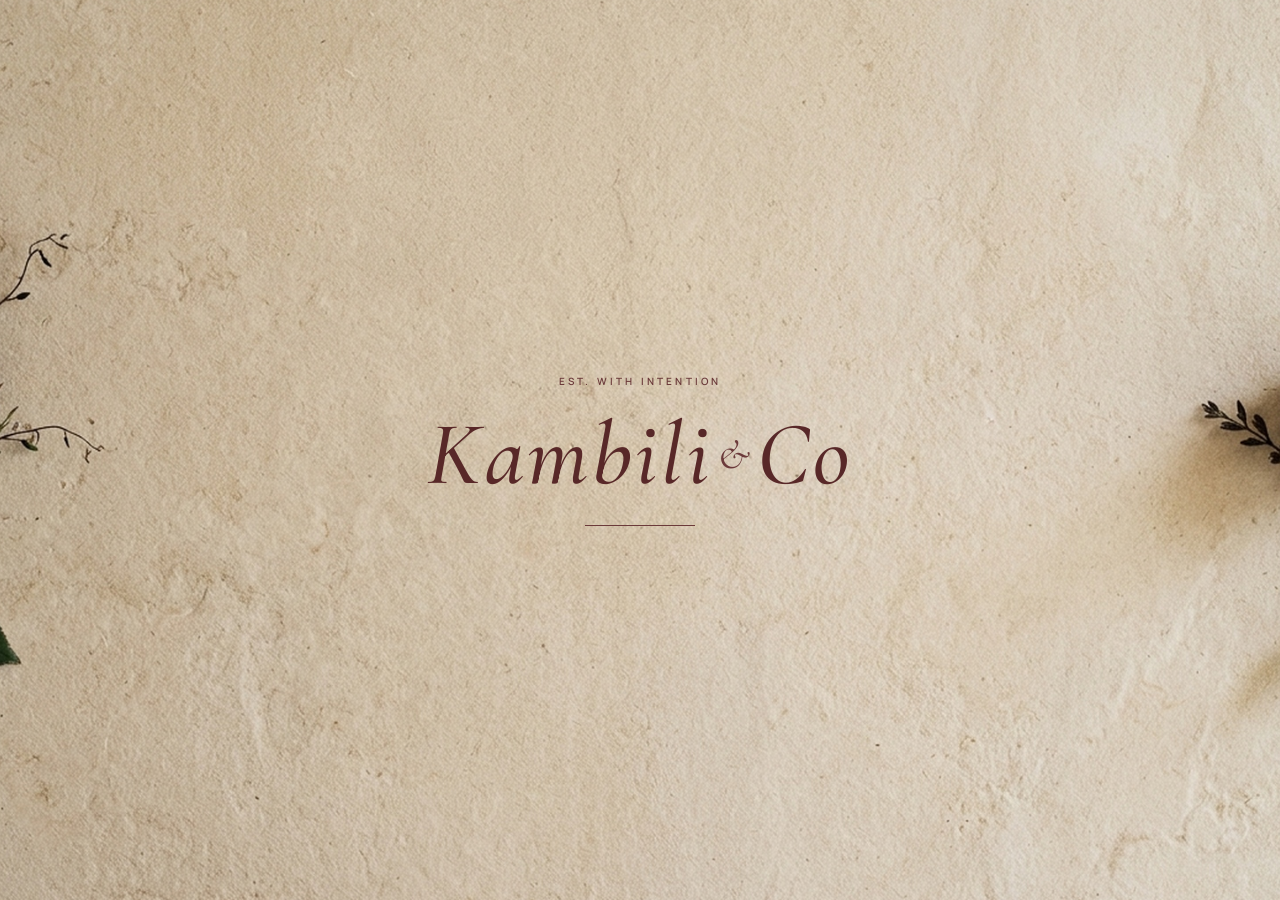
<file: index.html>
<!doctype html>
<html lang="en">
  <head>
    <meta charset="UTF-8" />
    <meta name="viewport" content="width=device-width, initial-scale=1.0, viewport-fit=cover" />
    <meta name="theme-color" content="#f0e7de" />
    <meta
      name="description"
      content="Kambili & Co — fashion, interiors, and celebrations with a soft, intentional point of view."
    />
    <title>Kambili &amp; Co — Fashion, Interiors, Experiences</title>
    <script>
      // Bookmarks into the original home page still open the corresponding house section.
      if (location.hash && location.hash !== '#entry') {
        location.replace('house.html' + location.search + location.hash);
      }
    </script>
    <link rel="preconnect" href="https://fonts.googleapis.com" />
    <link rel="preconnect" href="https://fonts.gstatic.com" crossorigin />
    <link
      href="https://fonts.googleapis.com/css2?family=Cormorant+Garamond:ital,wght@0,400;0,500;0,600;1,400;1,500;1,600&family=Manrope:wght@400;500;600;700&display=swap"
      rel="stylesheet"
      media="print"
      onload="this.media='all'"
    />
    <noscript>
      <link
        href="https://fonts.googleapis.com/css2?family=Cormorant+Garamond:ital,wght@0,400;0,500;0,600;1,400;1,500;1,600&family=Manrope:wght@400;500;600;700&display=swap"
        rel="stylesheet"
      />
    </noscript>
    <link rel="preload" as="image" href="./splash-rose-mobile.jpg" media="(max-width: 820px)" fetchpriority="high" />
    <link rel="preload" as="image" href="./splash-rose-bg.jpg" media="(min-width: 821px)" fetchpriority="high" />
    <link rel="stylesheet" href="styles.css?v=3.5" />
    <link rel="stylesheet" href="entry.css" />
    <noscript>
      <style>
        .splash { display: none; }
        body.is-loading .entry { visibility: visible; }
        body.is-loading { overflow: auto; }
      </style>
    </noscript>
  </head>
  <body class="is-loading">
    <div class="splash" data-splash aria-hidden="false" role="status" aria-label="Loading Kambili and Co" style="background: #f0e7de !important;">
      <div class="splash-bg" aria-hidden="true">
        <picture>
          <source media="(max-width: 820px)" srcset="./splash-rose-mobile.jpg" />
          <img src="./splash-rose-bg.jpg" alt="" width="1920" height="1080" decoding="async" fetchpriority="high" />
        </picture>
      </div>
      <div class="splash-content" style="color: #582828 !important;">
        <p class="splash-eyebrow" style="color: #6b3a3a !important; text-shadow: none !important;">Est. with intention</p>
        <p class="splash-wordmark" aria-label="Kambili and Co" style="color: #582828 !important; text-shadow: none !important;">
          <span class="splash-line" data-splash-line style="color: #582828 !important; text-shadow: none !important;">
            <i style="--i:0; color: #582828 !important; text-shadow: none !important;">K</i><i style="--i:1; color: #582828 !important; text-shadow: none !important;">a</i><i style="--i:2; color: #582828 !important; text-shadow: none !important;">m</i><i style="--i:3; color: #582828 !important; text-shadow: none !important;">b</i><i style="--i:4; color: #582828 !important; text-shadow: none !important;">i</i><i style="--i:5; color: #582828 !important; text-shadow: none !important;">l</i><i style="--i:6; color: #582828 !important; text-shadow: none !important;">i</i>
          </span>
          <span class="splash-amp" data-splash-amp style="color: #6b3a3a !important; text-shadow: none !important;">&amp;</span>
          <span class="splash-line splash-co" data-splash-line style="color: #582828 !important; text-shadow: none !important;">
            <i style="--i:8; color: #582828 !important; text-shadow: none !important;">C</i><i style="--i:9; color: #582828 !important; text-shadow: none !important;">o</i>
          </span>
        </p>
        <span class="splash-rule" aria-hidden="true" style="background: #6b3a3a !important;"></span>
      </div>
    </div>

    <main class="entry" id="entry">
      <h1 class="sr-only">Enter Kambili &amp; Co</h1>
      <nav class="entry-doors" aria-label="Explore Kambili and Co">
        <a class="entry-side entry-interiors" href="studio-kambili.html">
          <span class="entry-caption">
            <span class="entry-discipline">Interiors</span>
            <span class="entry-name">Studio <span>Kambili</span></span>
          </span>
        </a>
        <a class="entry-house" href="house.html" aria-label="Open the Kambili &amp; Co website"></a>
        <a class="entry-side entry-fashion" href="styled-by-kambili.html">
          <span class="entry-caption">
            <span class="entry-discipline">Fashion</span>
            <span class="entry-name">Styled by <span>Kambili</span></span>
          </span>
        </a>
      </nav>
    </main>
    <script src="script.js" defer></script>
  </body>
</html>
</file>
<file: styles.css>
:root {
  --burgundy: #6B3A3A;
  --burgundy-deep: #4A2626;
  --ink: #2C1E1E;
  --ivory: #fbfafb;
  --warm-white: #f5f1ed;
  --soft-taupe: #ddd3cb;
  --line: rgba(107, 58, 58, 0.18);
  --display: "Cormorant Garamond", "Times New Roman", Georgia, serif;
  --script: "Parisienne", "Snell Roundhand", cursive;
  --sans: "Manrope", "Helvetica Neue", Arial, sans-serif;
  --ease: cubic-bezier(0.22, 1, 0.36, 1);
}

* { box-sizing: border-box; }
html {
  scroll-behavior: smooth;
  text-size-adjust: 100%;
  -webkit-text-size-adjust: 100%;
  overflow-x: hidden;
  max-width: 100%;
}
body {
  margin: 0;
  min-width: 320px;
  max-width: 100%;
  overflow-x: hidden;
  color: var(--burgundy);
  background-color: #f3ebe3;
  font-family: var(--sans);
  font-size: 15px;
  font-weight: 400;
  letter-spacing: .01em;
  -webkit-font-smoothing: antialiased;
  -moz-osx-font-smoothing: grayscale;
  text-rendering: optimizeLegibility;
  -webkit-overflow-scrolling: touch;
}
button, a, input, select, textarea {
  touch-action: manipulation;
}
::selection {
  background: var(--burgundy);
  color: var(--ivory);
}
::-moz-selection {
  background: var(--burgundy);
  color: var(--ivory);
}
body.menu-open,
body.is-loading,
body.lightbox-open { overflow: hidden; }

/* Dual rose field — GPU layers, no background-attachment lag */
.rose-field {
  position: fixed;
  inset: 0;
  z-index: 0;
  pointer-events: none;
  overflow: hidden;
  background: #f0e7de;
}
.rose-field-layer {
  position: absolute;
  inset: -12% 0;
  background-repeat: no-repeat;
  background-position: center center;
  background-size: cover;
  will-change: transform;
  transform: translate3d(0, 0, 0);
  backface-visibility: hidden;
}
.rose-field-petals {
  background-image: url('./bg-beige-rose-petals.jpg');
  opacity: .92;
}
.rose-field-border {
  background-image: url('./bg-beige-rose-border.jpg');
  opacity: .88;
  mix-blend-mode: multiply;
}
.rose-field-veil {
  position: absolute;
  inset: 0;
  background:
    radial-gradient(ellipse 90% 70% at 50% 35%, rgba(251, 247, 242, .18) 0%, transparent 62%),
    linear-gradient(180deg, rgba(251, 247, 242, .12) 0%, transparent 28%, transparent 72%, rgba(243, 235, 227, .2) 100%);
  pointer-events: none;
}
.site-shell {
  position: relative;
  z-index: 1;
  overflow-x: clip;
  overflow-y: visible;
}

/* —— Splash —— */
.splash {
  position: fixed;
  inset: 0;
  z-index: 9999;
  display: grid;
  place-items: center;
  background: #f0e7de;
  transition: opacity .75s var(--ease), visibility .75s;
}
.splash.is-done {
  opacity: 0;
  visibility: hidden;
  pointer-events: none;
}
.splash-bg {
  position: absolute;
  inset: 0;
  overflow: hidden;
}
.splash-bg picture,
.splash-bg img {
  width: 100%;
  height: 100%;
  object-fit: cover;
  object-position: center center;
  transform: scale(1.03);
  animation: splashDrift 4.5s var(--ease) both;
}
.splash-veil {
  display: none !important;
}
.splash-content {
  position: relative;
  z-index: 1;
  display: flex;
  flex-direction: column;
  align-items: center;
  text-align: center;
  padding: 24px;
  color: #582828 !important;
}
.splash-eyebrow {
  margin: 0 0 24px;
  font-size: 10px;
  font-weight: 600;
  letter-spacing: .32em;
  text-transform: uppercase;
  color: #6b3a3a !important;
  opacity: 0;
  animation: splashFade .7s var(--ease) .12s forwards;
}
.splash-wordmark {
  margin: 0;
  display: flex;
  flex-wrap: wrap;
  align-items: baseline;
  justify-content: center;
  gap: .12em .3em;
  color: #582828 !important;
  line-height: .95;
}
.splash-line {
  display: inline-flex;
  font-family: var(--display);
  font-size: clamp(52px, 10vw, 90px);
  font-weight: 500;
  font-style: italic;
  letter-spacing: .04em;
  color: #582828 !important;
  text-shadow: none !important;
}
.splash-line i {
  display: inline-block;
  font-style: italic;
  color: #582828 !important;
  opacity: 0;
  transform: translate3d(0, 22px, 0);
  animation: letterIn .7s cubic-bezier(0.16, 1, 0.3, 1) forwards;
  animation-delay: calc(0.4s + var(--i) * 0.09s);
  will-change: transform, opacity;
}
.splash-amp {
  display: inline-block;
  font-family: var(--display);
  font-size: clamp(28px, 5vw, 42px);
  font-style: italic;
  font-weight: 400;
  opacity: 0;
  transform: translate3d(0, 14px, 0) scale(.96);
  animation: letterIn .65s cubic-bezier(0.16, 1, 0.3, 1) forwards;
  animation-delay: calc(0.4s + 7 * 0.09s);
  align-self: center;
  margin: 0 .04em;
  color: #6b3a3a !important;
  text-shadow: none !important;
  will-change: transform, opacity;
}
.splash-rule {
  display: block;
  width: 0;
  height: 1px;
  margin-top: 28px;
  background: #6b3a3a !important;
  animation: ruleGrow .8s var(--ease) 1.55s forwards;
}
@keyframes letterIn {
  from {
    opacity: 0;
    transform: translate3d(0, 22px, 0);
  }
  to {
    opacity: 1;
    transform: translate3d(0, 0, 0) scale(1);
  }
}
@keyframes splashFade {
  to { opacity: 1; }
}
@keyframes ruleGrow {
  to { width: min(110px, 26vw); }
}
@keyframes splashDrift {
  from { transform: scale(1.12); }
  to { transform: scale(1.06); }
}

img {
  display: block;
  max-width: 100%;
  height: auto;
}
a { color: inherit; text-decoration: none; }
button, input, select, textarea { font: inherit; }
button { color: inherit; cursor: pointer; border: 0; background: none; }

.skip-link {
  position: fixed; z-index: 10000; top: 10px; left: 10px; transform: translateY(-150%);
  padding: 10px 14px; color: var(--ivory); background: var(--burgundy);
}
.skip-link:focus { transform: translateY(0); }

/* Minimal glass back control */
.back-nav {
  position: fixed;
  z-index: 7000;
  top: max(18px, env(safe-area-inset-top));
  left: max(16px, env(safe-area-inset-left));
  display: inline-flex;
  align-items: center;
  gap: 9px;
  min-height: 42px;
  padding: 9px 16px 9px 13px;
  border-radius: 999px;
  border: 1px solid rgba(107, 58, 58, .12);
  background: rgba(251, 248, 244, .72);
  color: var(--burgundy);
  backdrop-filter: blur(12px) saturate(1.1);
  -webkit-backdrop-filter: blur(12px) saturate(1.1);
  box-shadow:
    0 1px 0 rgba(255, 255, 255, .75) inset,
    0 12px 30px rgba(61, 26, 26, .12);
  font-size: 10px;
  font-weight: 600;
  letter-spacing: .16em;
  text-transform: uppercase;
  transition: transform .3s var(--ease), background .3s ease, box-shadow .3s ease, gap .3s var(--ease);
}
.back-nav:hover {
  transform: translateY(-1px);
  gap: 11px;
  background: rgba(251, 248, 244, .9);
  box-shadow:
    0 1px 0 rgba(255, 255, 255, .85) inset,
    0 16px 36px rgba(61, 26, 26, .15);
}
.back-nav-arrow {
  width: 14px;
  height: 14px;
  display: inline-block;
  position: relative;
  flex: 0 0 14px;
}
.back-nav-arrow::before {
  content: "";
  position: absolute;
  top: 50%;
  left: 3px;
  width: 7px;
  height: 7px;
  border-left: 1.5px solid currentColor;
  border-bottom: 1.5px solid currentColor;
  transform: translateY(-50%) rotate(45deg);
}
.back-nav-label { line-height: 1; }
.brand-page .back-nav {
  top: max(18px, env(safe-area-inset-top));
  left: max(16px, env(safe-area-inset-left));
}
.brand-header {
  position: relative;
  z-index: 5;
}

/* Elevated media frames — soft 3D gallery edges */
.media-frame,
.introduction-visual,
.mosaic-item,
.manifesto-image,
.booking-image,
.consultation-image {
  --frame-radius: 3px;
  position: relative;
  isolation: isolate;
  border-radius: var(--frame-radius);
  background: #d8cfc6;
  box-shadow:
    0 1px 0 rgba(255, 255, 255, .45) inset,
    0 0 0 1px rgba(107, 58, 58, .1),
    0 2px 3px rgba(61, 26, 26, .05),
    0 14px 28px rgba(61, 26, 26, .1),
    0 36px 70px rgba(61, 26, 26, .12);
  transition: transform .7s var(--ease), box-shadow .7s var(--ease);
  contain: paint;
}
.media-frame::before,
.introduction-visual::before,
.mosaic-item::before,
.manifesto-image::before,
.booking-image::before,
.consultation-image::before {
  content: "";
  position: absolute;
  inset: 0;
  z-index: 4;
  border-radius: inherit;
  pointer-events: none;
  box-shadow:
    inset 0 0 0 1px rgba(255, 255, 255, .28),
    inset 0 0 0 2px rgba(107, 58, 58, .05);
}
.media-frame::after,
.introduction-visual::after {
  content: "";
  position: absolute;
  inset: 10px;
  z-index: 4;
  border-radius: 1px;
  pointer-events: none;
  border: 1px solid rgba(255, 255, 255, .18);
  opacity: .55;
  transition: opacity .5s ease, inset .5s var(--ease);
}
.introduction-visual:hover,
.mosaic-item:hover {
  box-shadow:
    0 1px 0 rgba(255, 255, 255, .5) inset,
    0 0 0 1px rgba(107, 58, 58, .12),
    0 4px 8px rgba(61, 26, 26, .06),
    0 22px 40px rgba(61, 26, 26, .14),
    0 48px 90px rgba(61, 26, 26, .16);
}
.introduction-visual:hover::after {
  opacity: .8;
  inset: 12px;
}

/* Soft paper sheets that rise over the rose field */
.section-sheet,
.studios,
.selected-work,
.services {
  position: relative;
  z-index: 2;
  border-radius: 28px 28px 0 0;
  box-shadow:
    0 -1px 0 rgba(255, 255, 255, .65) inset,
    0 -20px 55px rgba(61, 26, 26, .09),
    0 -2px 0 rgba(107, 58, 58, .04);
}
.studios { background: #e8e1da; }
.selected-work { background: var(--ivory); }
.services { background: var(--warm-white); }
.studios::before,
.selected-work::before,
.services::before,
.section-sheet::before {
  content: "";
  position: absolute;
  left: 50%;
  top: 14px;
  width: min(64px, 16vw);
  height: 3px;
  transform: translateX(-50%);
  border-radius: 99px;
  background: rgba(107, 58, 58, .11);
  pointer-events: none;
  z-index: 3;
}
/* Feather the hard join above each sheet */
.studios::after,
.selected-work::after,
.services::after {
  content: "";
  position: absolute;
  left: 0;
  right: 0;
  top: -48px;
  height: 48px;
  pointer-events: none;
  background: linear-gradient(180deg, transparent 0%, rgba(245, 241, 237, .35) 55%, rgba(245, 241, 237, .92) 100%);
  z-index: 0;
}
.studios::after {
  background: linear-gradient(180deg, transparent 0%, rgba(232, 225, 218, .4) 55%, rgba(232, 225, 218, .95) 100%);
}
.selected-work::after {
  background: linear-gradient(180deg, transparent 0%, rgba(251, 250, 251, .35) 55%, rgba(251, 250, 251, .95) 100%);
}
.eyebrow {
  margin: 0;
  font-family: var(--sans);
  font-size: 10px;
  line-height: 1.2;
  letter-spacing: .2em;
  text-transform: uppercase;
  font-weight: 600;
}
.section-space { padding-inline: clamp(24px, 5vw, 78px); }
.text-link {
  display: inline-flex; align-items: center;
  border-bottom: 1px solid currentColor;
  padding-bottom: 6px;
  font-size: 11px; letter-spacing: .14em; text-transform: uppercase; font-weight: 600;
  transition: opacity .3s ease, letter-spacing .35s var(--ease);
}
.text-link:hover { opacity: .72; letter-spacing: .17em; }
.light-link { color: var(--burgundy); }

/* —— Header —— */
.site-header {
  position: relative;
  z-index: 10;
  color: var(--burgundy);
  background: rgba(251, 250, 251, .94);
  backdrop-filter: blur(12px) saturate(1.08);
  -webkit-backdrop-filter: blur(12px) saturate(1.08);
  box-shadow: 0 10px 30px rgba(61, 26, 26, .04);
}
.announcement-bar {
  height: 34px; padding: 0 clamp(18px, 2.8vw, 42px);
  display: flex; align-items: center; justify-content: center;
  background: var(--burgundy); color: var(--ivory);
  font-size: 9px; letter-spacing: .14em; text-transform: uppercase; font-weight: 500;
  text-align: center;
}
.announcement-bar p { margin: 0; }
.navigation {
  height: 78px; padding: 0 clamp(22px, 4vw, 65px);
  display: flex; justify-content: center; align-items: center;
  border-bottom: 1px solid var(--line);
}
.wordmark {
  display: inline-flex; align-items: baseline; justify-content: center; gap: 10px;
  font-family: var(--display); line-height: 1; letter-spacing: .16em; text-transform: uppercase;
}
.wordmark span { font-size: 24px; font-weight: 500; }
.wordmark b { font-size: 13px; font-family: var(--sans); letter-spacing: .18em; font-weight: 500; }

/* —— Studio overlay —— */
.studio-overlay {
  position: fixed;
  inset: 0;
  z-index: 8000;
  display: grid;
  place-items: center;
  padding: 24px;
  opacity: 0;
  visibility: hidden;
  pointer-events: none;
  transition: opacity .45s var(--ease), visibility .45s;
}
.studio-overlay.is-open {
  opacity: 1;
  visibility: visible;
  pointer-events: auto;
}
.studio-overlay-backdrop {
  position: absolute;
  inset: 0;
  background: rgba(39, 29, 29, .42);
  backdrop-filter: blur(8px) saturate(1.02);
  -webkit-backdrop-filter: blur(8px) saturate(1.02);
  cursor: pointer;
}
.studio-overlay-panel {
  position: relative;
  z-index: 1;
  width: min(860px, 100%);
  padding: clamp(28px, 4vw, 42px);
  background: rgba(251, 250, 251, .94);
  border: 1px solid rgba(107, 58, 58, .12);
  box-shadow: 0 30px 80px rgba(39, 29, 29, .18);
  transform: translateY(18px) scale(.985);
  opacity: 0;
  transition: transform .55s var(--ease), opacity .45s ease;
}
.studio-overlay.is-open .studio-overlay-panel {
  transform: translateY(0) scale(1);
  opacity: 1;
}
.studio-overlay-head {
  position: relative;
  margin-bottom: clamp(28px, 4vw, 40px);
  padding-right: 40px;
}
.studio-overlay-head .eyebrow { margin-bottom: 14px; color: rgba(107, 58, 58, .7); }
.studio-overlay-head h2 {
  margin: 0;
  font-family: var(--display);
  font-size: clamp(36px, 5vw, 52px);
  font-weight: 400;
  line-height: 1;
  letter-spacing: -.03em;
}
.studio-overlay-head h2 em { font-style: italic; font-weight: 400; }
.studio-overlay-x {
  position: absolute;
  top: -4px;
  right: 0;
  width: 36px;
  height: 36px;
  font-size: 28px;
  line-height: 1;
  color: var(--burgundy);
  opacity: .7;
  transition: opacity .25s, transform .3s var(--ease);
}
.studio-overlay-x:hover { opacity: 1; transform: rotate(90deg); }
.studio-overlay-grid {
  display: grid;
  grid-template-columns: 1fr 1fr;
  gap: 14px;
}
.studio-pick {
  display: grid;
  grid-template-rows: auto 1fr;
  gap: 0;
  min-height: 280px;
  background: var(--warm-white);
  border: 1px solid rgba(107, 58, 58, .1);
  overflow: hidden;
  transition: transform .45s var(--ease), box-shadow .45s ease, border-color .3s;
}
.studio-pick:hover {
  transform: translateY(-4px);
  box-shadow: 0 18px 40px rgba(107, 58, 58, .12);
  border-color: rgba(107, 58, 58, .22);
}
.studio-pick-media {
  display: block;
  height: 150px;
  overflow: hidden;
  background: var(--soft-taupe);
}
.studio-pick-media img {
  width: 100%;
  height: 100%;
  object-fit: cover;
  transition: transform .8s var(--ease);
}
.studio-pick:hover .studio-pick-media img { transform: scale(1.05); }
.studio-pick-copy {
  display: flex;
  flex-direction: column;
  justify-content: center;
  padding: 22px 22px 26px;
  position: relative;
}
.studio-pick-label {
  font-size: 10px;
  font-weight: 600;
  letter-spacing: .16em;
  text-transform: uppercase;
  margin-bottom: 6px;
}
.studio-pick strong {
  font-family: var(--display);
  font-size: clamp(30px, 3.5vw, 40px);
  font-weight: 500;
  line-height: .95;
  letter-spacing: -.02em;
}
.studio-pick em {
  margin-top: 12px;
  font-family: var(--sans);
  font-size: 12px;
  font-style: normal;
  letter-spacing: .04em;
  color: rgba(107, 58, 58, .72);
}


/* —— Lightbox —— */
.lightbox {
  position: fixed;
  inset: 0;
  z-index: 9000;
  display: grid;
  place-items: center;
  padding: clamp(16px, 3vw, 40px);
  opacity: 0;
  visibility: hidden;
  pointer-events: none;
  transition: opacity .38s cubic-bezier(0.16, 1, 0.3, 1), visibility .38s;
}
.lightbox.is-open {
  opacity: 1;
  visibility: visible;
  pointer-events: auto;
}
.lightbox-backdrop {
  position: absolute;
  inset: 0;
  background: rgba(18, 8, 8, .84);
  backdrop-filter: blur(12px);
  -webkit-backdrop-filter: blur(12px);
  cursor: pointer;
  transition: opacity .35s ease;
}
.lightbox-panel {
  position: relative;
  z-index: 1;
  max-width: min(94vw, 1300px);
  max-height: min(92vh, 920px);
  display: flex;
  flex-direction: column;
  align-items: center;
  justify-content: center;
  background: transparent;
  box-shadow: none;
  transform: scale(0.93) translateY(14px);
  opacity: 0;
  filter: blur(4px);
  transition:
    transform .45s cubic-bezier(0.16, 1, 0.3, 1),
    opacity .35s ease,
    filter .45s ease;
  will-change: transform, opacity;
}
.lightbox.is-open .lightbox-panel {
  transform: scale(1) translateY(0);
  opacity: 1;
  filter: blur(0);
}
.lightbox-close {
  position: absolute;
  top: -14px;
  right: -14px;
  z-index: 10;
  width: 44px;
  height: 44px;
  border-radius: 50%;
  background: rgba(45, 20, 20, .88);
  border: 1px solid rgba(255, 255, 255, .25);
  color: var(--ivory);
  font-size: 26px;
  line-height: 1;
  display: grid;
  place-items: center;
  box-shadow: 0 8px 24px rgba(0, 0, 0, .45);
  transition: transform .3s var(--ease), background .3s ease;
  cursor: pointer;
}
.lightbox-close:hover {
  transform: rotate(90deg) scale(1.08);
  background: rgba(88, 38, 38, .98);
}
.lightbox-figure {
  margin: 0;
  display: flex;
  flex-direction: column;
  align-items: center;
  position: relative;
  max-height: min(90vh, 880px);
  max-width: 100%;
}
.lightbox-image-wrap {
  position: relative;
  display: flex;
  align-items: center;
  justify-content: center;
  max-height: min(80vh, 780px);
  max-width: min(92vw, 1200px);
  border-radius: 20px;
  overflow: hidden;
  background: transparent;
  box-shadow:
    0 1px 0 rgba(255, 255, 255, .35) inset,
    0 0 0 1px rgba(255, 255, 255, .1),
    0 24px 60px rgba(0, 0, 0, .6),
    0 48px 110px rgba(0, 0, 0, .45);
}
.lightbox-figure img {
  display: block;
  max-width: min(92vw, 1200px);
  max-height: min(80vh, 780px);
  width: auto;
  height: auto;
  object-fit: contain;
  border-radius: 20px;
  background: transparent;
}
.lightbox-caption-bar {
  display: flex;
  align-items: baseline;
  justify-content: center;
  gap: 12px;
  padding: 14px 20px 0;
  color: var(--ivory);
  text-align: center;
  max-width: 90vw;
}
.lightbox-caption-bar .eyebrow {
  margin: 0;
  font-size: 10px;
  letter-spacing: .2em;
  text-transform: uppercase;
  color: rgba(255, 255, 255, .7);
}
.lightbox-caption-bar h3 {
  margin: 0;
  font-family: var(--display);
  font-size: clamp(18px, 2.2vw, 26px);
  font-weight: 400;
  font-style: italic;
  letter-spacing: -.01em;
  color: var(--ivory);
  text-shadow: 0 2px 12px rgba(0, 0, 0, .4);
}

/* —— Hero —— */
.hero {
  position: relative;
  z-index: 3;
  color: var(--burgundy);
  background: #eee9e3;
  border-radius: 0 0 28px 28px;
  overflow: hidden;
  box-shadow: 0 24px 60px rgba(61, 26, 26, .1);
  margin-bottom: 0;
}
.hero h1 {
  max-width: 540px; margin: 0;
  font-family: var(--display);
  font-size: clamp(52px, 5.8vw, 92px);
  font-weight: 400;
  line-height: .96;
  letter-spacing: -.03em;
}
.hero h1 em, h2 em { font-weight: 400; font-style: italic; }
.hero-intro {
  max-width: 390px; margin: 28px 0 35px;
  color: var(--burgundy);
  font-size: 15px;
  line-height: 1.72;
  font-weight: 400;
}
.hero-feature {
  --hero-ground: #160e0e;
  --hero-ivory: #fff6ea;
  color: var(--hero-ivory);
  background: var(--hero-ground);
  position: relative;
  min-height: min(710px, calc(100svh - 120px));
  overflow: hidden;
  display: flex;
  align-items: stretch;
}
.hero-feature::after {
  content: "";
  position: absolute; z-index: 1; inset: 0; pointer-events: none;
  background: linear-gradient(90deg, var(--hero-ground) 30%, transparent 61%);
}
.hero-feature-image {
  position: absolute; inset: 0 0 0 auto; width: 72%; height: 100%;
  object-fit: cover;
  object-position: 58% 26%;
}
.hero-feature-copy {
  position: relative; z-index: 2;
  width: min(46%, 710px);
  padding: clamp(70px, 8vw, 130px) clamp(26px, 7vw, 112px);
  display: flex; flex-direction: column; justify-content: center;
}
.hero-feature-copy .eyebrow { margin-bottom: 28px; }
.hero-feature .hero-intro,
.hero-feature-copy .eyebrow { color: #ecdbcf; }
.hero-actions { display: flex; flex-wrap: wrap; align-items: center; gap: 14px 16px; }
.hero-book-button,
.booking-button,
.form-submit,
.lightbox-book {
  display: inline-flex;
  align-items: center;
  justify-content: center;
  gap: 10px;
  min-height: 48px;
  padding: 14px 28px;
  border-radius: 999px;
  border: 0;
  background: var(--burgundy);
  color: var(--ivory);
  font-size: 10px;
  font-weight: 600;
  letter-spacing: .14em;
  text-transform: uppercase;
  box-shadow: 0 10px 28px rgba(107, 58, 58, .2);
  transition: transform .3s var(--ease), box-shadow .3s ease, background .3s ease;
}
.hero-book-button:hover,
.booking-button:hover,
.form-submit:hover,
.lightbox-book:hover {
  transform: translateY(-2px);
  box-shadow: 0 16px 34px rgba(107, 58, 58, .26);
}
.hero-studios-button {
  display: inline-flex;
  align-items: center;
  justify-content: center;
  min-height: 48px;
  padding: 14px 26px;
  border-radius: 999px;
  border: 1px solid rgba(107, 58, 58, .22);
  background: rgba(251, 250, 251, .48);
  backdrop-filter: blur(8px) saturate(1.08);
  -webkit-backdrop-filter: blur(8px) saturate(1.08);
  color: var(--burgundy);
  font-size: 10px;
  font-weight: 600;
  letter-spacing: .14em;
  text-transform: uppercase;
  box-shadow:
    0 1px 0 rgba(255, 255, 255, .55) inset,
    0 10px 28px rgba(61, 26, 26, .08);
  transition: transform .3s var(--ease), background .3s ease, border-color .3s ease, box-shadow .3s ease;
}
.hero-studios-button:hover {
  background: rgba(251, 250, 251, .78);
  border-color: rgba(107, 58, 58, .32);
  transform: translateY(-2px);
  box-shadow:
    0 1px 0 rgba(255, 255, 255, .7) inset,
    0 14px 32px rgba(61, 26, 26, .12);
}

.hero-feature .hero-book-button {
  background: var(--hero-ivory);
  color: var(--hero-ground);
}
.hero-feature .hero-studios-button {
  color: var(--hero-ivory);
  background: transparent;
  border: 1px solid rgb(255 246 234 / 55%);
}
.hero-feature .hero-studios-button:hover { background: rgb(255 246 234 / 12%); }

/* —— Introduction (rose field window) —— */
.introduction {
  padding-top: clamp(110px, 13vw, 180px);
  padding-bottom: clamp(100px, 12vw, 160px);
  position: relative;
  z-index: 1;
  background: transparent;
}
.introduction::before {
  content: "";
  position: absolute;
  inset: 6% 2% auto;
  height: min(78%, 560px);
  border-radius: 42% 42% 48% 48%;
  background: radial-gradient(ellipse at center, rgba(251, 247, 242, .26) 0%, transparent 74%);
  pointer-events: none;
  z-index: 0;
}
.introduction-frame {
  position: relative;
  z-index: 1;
  max-width: 1140px;
  margin: 0 auto;
  display: grid;
  grid-template-columns: minmax(0, 1.15fr) minmax(300px, 0.85fr);
  gap: clamp(40px, 6vw, 80px);
  align-items: center;
}
.introduction-content {
  min-width: 0;
  padding: clamp(24px, 3.2vw, 38px);
  border-radius: 18px;
  background: linear-gradient(145deg, rgba(251, 248, 244, .78) 0%, rgba(251, 248, 244, .56) 100%);
  border: 1px solid rgba(255, 255, 255, .52);
  box-shadow:
    0 1px 0 rgba(255, 255, 255, .62) inset,
    0 18px 50px rgba(61, 26, 26, .08);
  backdrop-filter: blur(12px) saturate(1.08);
  -webkit-backdrop-filter: blur(12px) saturate(1.08);
}
.introduction-frame .eyebrow {
  margin: 0 0 clamp(24px, 3.5vw, 38px);
  color: var(--burgundy);
}
.introduction-frame h2,
h2 {
  margin: 0;
  max-width: min(920px, 100%);
  font-family: var(--display);
  font-size: clamp(40px, 5.5vw, 68px);
  font-weight: 400;
  line-height: 1.06;
  letter-spacing: -.025em;
  color: var(--burgundy);
}
.introduction-frame h2 .intro-line { display: block; }
.introduction-frame h2 em {
  font-style: italic;
  font-weight: 400;
}
.introduction-body {
  margin-top: clamp(34px, 4.5vw, 52px);
  max-width: 440px;
  padding-top: clamp(24px, 3vw, 36px);
  border-top: 1px solid var(--line);
}
.introduction-body > p {
  margin: 0 0 28px;
  font-size: 15px;
  line-height: 1.85;
  color: var(--burgundy);
}
.introduction-visual {
  overflow: hidden;
  max-width: 420px;
  margin-left: auto;
  transform: translateY(0);
  transition: transform .8s var(--ease), box-shadow .8s var(--ease);
  contain: paint;
}
.introduction-visual:hover {
  transform: translateY(-6px);
}
.introduction-visual img {
  width: 100%;
  height: 100%;
  aspect-ratio: 4 / 5;
  object-fit: cover;
  object-position: 50% 42%;
  display: block;
  transition: transform 1.2s var(--ease);
}
.introduction-visual:hover img {
  transform: scale(1.04);
}
.introduction-visual-caption { display: none; }

/* —— Studios —— */
.studios {
  padding-top: clamp(96px, 12vw, 170px);
  padding-bottom: clamp(96px, 12vw, 180px);
  background: #e8e1da;
}
.studio-intro {
  display: grid;
  grid-template-columns: minmax(0, 1.4fr) minmax(200px, .7fr);
  align-items: end;
  gap: clamp(20px, 4vw, 48px);
  padding-bottom: clamp(52px, 7vw, 96px);
}
.studio-intro h2 {
  max-width: 14ch;
}
.studio-intro > p:last-child {
  margin: 0;
  max-width: 280px;
  font-size: 14px;
  line-height: 1.7;
  justify-self: end;
}
.studio-cards {
  display: grid;
  gap: clamp(96px, 14vw, 180px);
}
.studio-card {
  display: grid;
  grid-template-columns: minmax(0, 1.05fr) minmax(280px, 0.95fr);
  align-items: center;
  gap: clamp(32px, 6vw, 96px);
}
.studio-card-reverse {
  grid-template-columns: minmax(280px, 0.95fr) minmax(0, 1.05fr);
}
.studio-card-reverse .studio-card-image {
  order: 2;
  margin-left: auto;
}
.studio-card-reverse .studio-card-details {
  order: 1;
}

.studio-card-image {
  position: relative;
  width: 100%;
  max-width: 540px;
  aspect-ratio: 2 / 3;
  overflow: hidden;
  cursor: default;
  contain: paint;
  border-radius: 24px;
  isolation: isolate;
  background: #d8cfc6;
  padding: 0;
  box-shadow:
    0 1px 0 rgba(255, 255, 255, .45) inset,
    0 0 0 1px rgba(107, 58, 58, .1),
    0 2px 4px rgba(61, 26, 26, .04),
    0 16px 36px rgba(61, 26, 26, .12),
    0 36px 72px rgba(61, 26, 26, .10);
  transition: transform .7s var(--ease), box-shadow .7s var(--ease);
}
#styled-by-kambili .studio-card-image {
  aspect-ratio: 1280 / 1920;
}
#studio-kambili .studio-card-image {
  aspect-ratio: 1269 / 1920;
}
.studio-card-image:hover,
.studio-card-image:focus-visible {
  transform: translateY(-6px);
  box-shadow:
    0 1px 0 rgba(255, 255, 255, .55) inset,
    0 0 0 1px rgba(107, 58, 58, .14),
    0 8px 16px rgba(61, 26, 26, .06),
    0 24px 52px rgba(61, 26, 26, .16),
    0 48px 96px rgba(61, 26, 26, .14);
}
.studio-card-image::before {
  content: "";
  position: absolute;
  inset: 0;
  z-index: 3;
  border-radius: inherit;
  pointer-events: none;
  box-shadow:
    inset 0 0 0 1px rgba(255, 255, 255, .28),
    inset 0 1px 0 0 rgba(255, 255, 255, .45);
}
.studio-card-image::after {
  content: "";
  position: absolute;
  inset: 0;
  z-index: 2;
  border-radius: inherit;
  pointer-events: none;
  background: linear-gradient(0deg, rgba(30, 10, 10, .48) 0%, rgba(30, 10, 10, .12) 32%, transparent 58%);
  opacity: 0;
  transition: opacity .55s var(--ease);
}
.studio-card-image:hover::after,
.studio-card-image:focus-visible::after {
  opacity: 1;
}
.studio-card-image img {
  width: 100%;
  height: 100%;
  max-width: 100%;
  max-height: 100%;
  display: block;
  object-fit: cover;
  object-position: center;
  border-radius: inherit;
  transform: scale(1);
  transition: transform 1s var(--ease);
}
.studio-card-image:hover img,
.studio-card-image:focus-visible img {
  transform: scale(1.035);
}

.studio-card-hover {
  position: absolute;
  z-index: 4;
  left: 0;
  right: 0;
  bottom: 0;
  padding: 28px 26px 30px;
  color: var(--ivory);
  transform: translateY(18px);
  opacity: 0;
  transition: opacity .55s var(--ease), transform .65s var(--ease);
  pointer-events: none;
}
.studio-hover-tag { display: none; }
.studio-card-hover p {
  margin: 0;
  max-width: 280px;
  font-family: var(--display);
  font-size: clamp(26px, 2.8vw, 36px);
  font-style: italic;
  font-weight: 400;
  line-height: 1.1;
  letter-spacing: -.02em;
  text-shadow: 0 8px 24px rgba(20, 8, 8, .28);
}
.studio-card-image:hover .studio-card-hover,
.studio-card-image:focus-visible .studio-card-hover {
  opacity: 1;
  transform: translateY(0);
}
.studio-card-details { padding: 18px 0; }

/* Logo-style brand marks (match official lockups) */
.brand-mark {
  margin: 0 0 22px;
  display: flex;
  flex-direction: column;
  align-items: flex-start;
  gap: 8px;
  color: var(--burgundy);
}
.brand-mark.brand-mark-logo {
  max-width: 320px;
  width: 100%;
  margin: 0 0 24px;
  display: block;
  text-decoration: none;
  cursor: pointer;
  border-radius: 14px;
  transition: transform .4s var(--ease);
}
.brand-mark-logo img {
  width: 100%;
  height: auto;
  display: block;
  border-radius: 14px;
  box-shadow:
    0 1px 0 rgba(255, 255, 255, .35) inset,
    0 8px 24px rgba(74, 38, 38, .12);
  transition: transform .45s var(--ease), box-shadow .45s var(--ease), filter .3s ease;
}
.brand-mark-logo:hover img {
  transform: translateY(-4px) scale(1.015);
  box-shadow:
    0 1px 0 rgba(255, 255, 255, .5) inset,
    0 16px 36px rgba(74, 38, 38, .2);
  filter: brightness(1.04);
}
.brand-mark-logo:active img {
  transform: translateY(0) scale(.985);
  box-shadow:
    0 1px 0 rgba(255, 255, 255, .2) inset,
    0 6px 16px rgba(74, 38, 38, .12);
}
.brand-mark-lead {
  display: block;
  font-family: var(--display);
  font-size: clamp(22px, 2.4vw, 30px);
  font-weight: 400;
  font-style: italic;
  line-height: 1;
  letter-spacing: .02em;
  opacity: .88;
}
.brand-mark-name {
  display: block;
  font-family: var(--display);
  font-size: clamp(34px, 4vw, 52px);
  font-weight: 400;
  font-style: normal;
  line-height: .92;
  letter-spacing: .28em;
  text-transform: uppercase;
  padding-right: .12em;
}
.studio-label {
  margin: 0 0 16px;
  font-family: var(--display);
  font-size: clamp(30px, 3.2vw, 38px);
  line-height: 1;
  font-weight: 500;
  letter-spacing: -.015em;
}
.studio-label span {
  display: block;
  margin-bottom: 7px;
  font-family: var(--sans);
  font-size: 10px;
  font-weight: 600;
  letter-spacing: .18em;
  text-transform: uppercase;
  opacity: .7;
}
.studio-card h3 {
  margin: 0;
  max-width: 420px;
  font-family: var(--display);
  font-size: clamp(28px, 3.1vw, 42px);
  font-weight: 400;
  line-height: 1.12;
  letter-spacing: -.02em;
}
.studio-card-details > p:not(.studio-label):not(.brand-mark) {
  max-width: 360px;
  margin: 18px 0 26px;
  font-size: 14.5px;
  line-height: 1.75;
  opacity: .92;
}
.image-count { display: none !important; }

/* —— Manifesto —— */
.manifesto {
  display: grid;
  grid-template-columns: minmax(0, .82fr) minmax(0, 1.18fr);
  min-height: 620px;
  background: #e8e1da;
  color: var(--burgundy);
  position: relative;
  z-index: 2;
  border-radius: 28px;
  overflow: hidden;
  margin: 0 clamp(12px, 2vw, 28px);
  box-shadow:
    0 1px 0 rgba(255, 255, 255, .4) inset,
    0 20px 60px rgba(61, 26, 26, .1);
}
.manifesto-image {
  overflow: hidden;
  min-height: 480px;
  border-radius: 0;
  box-shadow: none;
}
.manifesto-image::before { display: none; }
.manifesto-image img { width: 100%; height: 100%; object-fit: cover; object-position: center; }
.manifesto-copy { padding: clamp(66px, 8vw, 120px); align-self: center; }
.manifesto-copy .eyebrow { color: rgba(107,58,58,.72); margin-bottom: 43px; }
.manifesto blockquote {
  max-width: 650px; margin: 0;
  font-family: var(--display);
  font-size: clamp(42px, 5vw, 72px);
  line-height: 1.02;
  letter-spacing: -.03em;
  font-weight: 400;
}
.manifesto-copy > p:not(.eyebrow) {
  max-width: 430px; margin: 34px 0;
  color: var(--burgundy); font-size: 14px; line-height: 1.78;
}
.manifesto .light-link { color: var(--burgundy); }

/* —— Selected work —— */
.selected-work {
  padding-top: clamp(85px, 11vw, 165px);
  padding-bottom: clamp(95px, 12vw, 175px);
}
.selected-work-header {
  display: flex; align-items: end; justify-content: space-between;
  gap: 50px; margin-bottom: clamp(46px, 6vw, 80px);
}
.selected-work-header .eyebrow { margin-bottom: 17px; }
.selected-work-header > p {
  max-width: 250px; margin: 0 0 7px;
  font-size: 14px; line-height: 1.7;
}

/* Cinematic Moment Feature (Video) */
.moment-cinematic-card {
  position: relative;
  margin-bottom: clamp(24px, 3.5vw, 44px);
  border-radius: 28px;
  overflow: hidden;
  isolation: isolate;
  background: #2a1313;
  contain: paint;
  box-shadow:
    0 1px 0 rgba(255, 255, 255, .35) inset,
    0 0 0 1px rgba(107, 58, 58, .1),
    0 4px 12px rgba(61, 26, 26, .06),
    0 22px 50px rgba(61, 26, 26, .14),
    0 44px 90px rgba(61, 26, 26, .12);
  transition: transform .7s var(--ease), box-shadow .7s var(--ease);
}
.moment-cinematic-card:hover {
  transform: translateY(-4px);
  box-shadow:
    0 1px 0 rgba(255, 255, 255, .45) inset,
    0 0 0 1px rgba(107, 58, 58, .14),
    0 8px 20px rgba(61, 26, 26, .08),
    0 28px 64px rgba(61, 26, 26, .18),
    0 54px 110px rgba(61, 26, 26, .16);
}
.moment-cinematic-media {
  position: relative;
  width: 100%;
  aspect-ratio: 16 / 9;
  max-height: clamp(380px, 48vw, 620px);
  overflow: hidden;
  display: block;
  contain: paint layout;
  transform: translateZ(0);
}
.moment-cinematic-video {
  width: 100%;
  height: 100%;
  object-fit: cover;
  object-position: center;
  display: block;
  contain: strict;
  transform: translateZ(0);
  backface-visibility: hidden;
  -webkit-backface-visibility: hidden;
  transition: transform 1.2s var(--ease);
}
.moment-cinematic-card:hover .moment-cinematic-video {
  transform: scale(1.025);
}
.moment-cinematic-gradient {
  position: absolute;
  inset: 0;
  pointer-events: none;
  background: linear-gradient(
    180deg,
    rgba(25, 8, 8, .08) 0%,
    transparent 35%,
    rgba(25, 8, 8, .35) 70%,
    rgba(25, 8, 8, .78) 100%
  );
  z-index: 2;
}
.moment-cinematic-content {
  position: absolute;
  left: 0;
  right: 0;
  bottom: 0;
  z-index: 3;
  padding: clamp(24px, 4vw, 44px);
  color: var(--ivory);
  pointer-events: none;
  display: flex;
  flex-direction: column;
  gap: 8px;
}
.moment-cinematic-tag {
  display: inline-block;
  font-size: 10px;
  font-weight: 600;
  letter-spacing: .2em;
  text-transform: uppercase;
  color: rgba(255, 255, 255, .82);
}
.moment-cinematic-title {
  margin: 0;
  font-family: var(--display);
  font-size: clamp(26px, 3.4vw, 44px);
  font-weight: 400;
  line-height: 1.1;
  letter-spacing: -.02em;
  color: var(--ivory);
  text-shadow: 0 4px 18px rgba(0, 0, 0, .4);
}
.moment-cinematic-title em {
  font-style: italic;
}
.moment-cinematic-desc {
  margin: 4px 0 0;
  font-size: clamp(13px, 1.4vw, 15px);
  line-height: 1.6;
  max-width: 520px;
  color: rgba(255, 255, 255, .85);
  text-shadow: 0 2px 10px rgba(0, 0, 0, .35);
}

/* Celebration cake deck — two huge coherent cards */
.celebration-deck {
  display: grid;
  grid-template-columns: 1fr 1fr;
  gap: clamp(16px, 2.4vw, 32px);
  margin-bottom: clamp(18px, 2.5vw, 34px);
}
.deck-card {
  position: relative;
  margin: 0;
  padding: 0;
  border: 0;
  text-align: left;
  color: inherit;
  cursor: zoom-in;
  border-radius: 28px;
  overflow: hidden;
  background: linear-gradient(165deg, #efe6dc, #e4dbd2);
  box-shadow:
    0 18px 48px rgba(74, 38, 38, .12),
    0 36px 80px rgba(74, 38, 38, .08);
  transition: transform .55s var(--ease), box-shadow .55s var(--ease);
  min-height: clamp(480px, 58vw, 760px);
  display: grid;
  grid-template-rows: 1fr auto;
}
.deck-card:hover {
  transform: translateY(-6px);
  box-shadow:
    0 26px 60px rgba(74, 38, 38, .16),
    0 48px 96px rgba(74, 38, 38, .1);
}
.deck-card-frame {
  display: grid;
  place-items: center;
  min-height: 0;
  padding: clamp(18px, 2.5vw, 34px) clamp(18px, 2.5vw, 34px) 8px;
  overflow: hidden;
}
.deck-card-frame img {
  width: 100%;
  height: 100%;
  max-height: clamp(400px, 48vw, 640px);
  object-fit: contain;
  object-position: center;
  border-radius: 14px;
  transform: scale(1);
  transition: transform 1s var(--ease);
}
.deck-card:hover .deck-card-frame img {
  transform: scale(1.03);
}
.deck-card-meta {
  display: flex;
  flex-direction: column;
  gap: 6px;
  padding: 18px 24px 24px;
  color: var(--burgundy);
}
.deck-card-tag {
  font-size: 10px;
  font-weight: 600;
  letter-spacing: .16em;
  text-transform: uppercase;
  opacity: .7;
}
.deck-card-meta em {
  font-family: var(--display);
  font-size: clamp(24px, 2.6vw, 34px);
  font-style: italic;
  font-weight: 400;
  line-height: 1.1;
  letter-spacing: -.02em;
}

.mosaic-grid {
  display: grid;
  grid-template-columns: 1.04fr 1.5fr .95fr;
  grid-template-rows: minmax(220px, 28vw) minmax(220px, 28vw);
  gap: clamp(10px, 1.7vw, 26px);
}
.mosaic-grid-follow {
  grid-template-columns: 1.2fr .9fr .9fr;
  grid-template-rows: minmax(240px, 30vw);
}
.mosaic-grid-follow .mosaic-wide {
  grid-column: 1;
  grid-row: 1;
}
.mosaic-grid-follow .mosaic-small {
  grid-column: 2;
  grid-row: 1;
}
.mosaic-grid-follow .mosaic-portrait {
  grid-column: 3;
  grid-row: 1;
}
.mosaic-item {
  overflow: hidden;
  margin: 0;
  padding: 0;
  width: 100%;
  height: 100%;
  cursor: zoom-in;
  text-align: left;
  color: inherit;
}
.mosaic-item img {
  width: 100%; height: 100%;
  object-fit: cover;
  transition: transform .9s var(--ease);
}
.mosaic-item:hover img,
.mosaic-item:focus-visible img {
  transform: scale(1.05);
}
.mosaic-item::after {
  content: "";
  position: absolute; inset: 0;
  background: rgba(0, 0, 0, 0);
  pointer-events: none;
  transition: background-color .4s ease;
}
.mosaic-item:hover::after {
  background: rgba(29, 10, 10, .04);
}
.mosaic-tall { grid-row: 1 / 3; }
.mosaic-wide { grid-column: 2 / 4; }
.mosaic-small { grid-column: 2; }
.mosaic-portrait { grid-column: 3; }

/* Vogue-style dual cake collage card */
.mosaic-collage {
  display: grid;
  grid-template-columns: 1fr 1fr;
  gap: clamp(4px, .6vw, 8px);
  padding: 0;
  background: transparent;
  box-shadow: none;
  cursor: default;
}
.mosaic-collage::after { display: none; }
.collage-half {
  position: relative;
  overflow: hidden;
  margin: 0;
  padding: 0;
  border: 0;
  width: 100%;
  height: 100%;
  cursor: zoom-in;
  border-radius: 4px;
  background: #d8cfc6;
  box-shadow:
    0 1px 0 rgba(255, 255, 255, .35) inset,
    0 0 0 1px rgba(107, 58, 58, .08),
    0 10px 24px rgba(61, 26, 26, .08);
  transition: transform .55s var(--ease), box-shadow .55s var(--ease);
}
.collage-half:hover {
  transform: translateY(-2px);
  box-shadow:
    0 1px 0 rgba(255, 255, 255, .45) inset,
    0 0 0 1px rgba(107, 58, 58, .12),
    0 16px 36px rgba(61, 26, 26, .12);
}
.collage-half img {
  width: 100%;
  height: 100%;
  object-fit: cover;
  object-position: center;
  display: block;
  transition: transform .9s var(--ease);
}
.collage-half:hover img,
.collage-half:focus-visible img {
  transform: scale(1.04);
}


/* —— Services —— */
.services {
  padding-top: clamp(70px, 9vw, 130px);
  padding-bottom: clamp(82px, 11vw, 154px);
  background: var(--warm-white);
}
.services-heading {
  display: grid;
  grid-template-columns: minmax(0, 1.8fr) minmax(210px, .8fr);
  gap: clamp(22px, 4vw, 70px);
  align-items: end;
  margin-bottom: clamp(47px, 6vw, 79px);
}
.services-heading .eyebrow { margin-bottom: 18px; }
.services-heading > p { margin: 0; font-size: 14px; line-height: 1.7; }
.services-list {
  display: grid;
  grid-template-columns: 1fr 1fr;
  border-top: 1px solid var(--line);
}
.services-list a {
  min-height: 120px;
  padding: 28px 0;
  display: flex;
  align-items: center;
  border-bottom: 1px solid var(--line);
  transition: padding .35s var(--ease), background .35s, opacity .3s;
}
.services-list a:nth-child(odd) {
  padding-right: clamp(20px, 4vw, 62px);
  border-right: 1px solid var(--line);
}
.services-list a:nth-child(even) { padding-left: clamp(20px, 4vw, 62px); }
.services-list a:hover {
  padding-left: 10px;
  background: rgba(255,255,255,.35);
  opacity: .88;
}
.services-list strong {
  font-family: var(--display);
  font-size: clamp(28px, 3vw, 42px);
  font-weight: 400;
  line-height: 1.08;
  letter-spacing: -.02em;
}

/* —— Booking —— */
.booking {
  display: grid;
  grid-template-columns: minmax(0, 1.08fr) minmax(0, .92fr);
  min-height: 590px;
  background: var(--ivory);
  color: var(--burgundy);
  position: relative;
  z-index: 2;
  border-radius: 28px;
  overflow: hidden;
  margin: 0 clamp(12px, 2vw, 28px) clamp(18px, 3vw, 36px);
  box-shadow:
    0 1px 0 rgba(255, 255, 255, .45) inset,
    0 22px 60px rgba(61, 26, 26, .1);
}
.booking-copy { padding: clamp(65px, 8vw, 120px); align-self: center; }
.booking-copy .eyebrow { margin-bottom: 26px; }
.booking-copy > p:not(.eyebrow) {
  max-width: 430px; margin: 28px 0 35px;
  font-size: 14px; line-height: 1.78;
}
.booking-button {
  border: 0;
}
.booking-image {
  min-height: 480px;
  overflow: hidden;
  border-radius: 0;
  box-shadow: none;
}
.booking-image::before { display: none; }
.booking-image::after {
  content: ""; position: absolute; inset: 0;
  background: linear-gradient(0deg, rgba(33,12,12,.32), transparent 48%);
  pointer-events: none;
  z-index: 1;
  border-radius: 0;
}
.booking-image img { width: 100%; height: 100%; object-fit: cover; }
.booking-image p {
  position: absolute; z-index: 1; right: 24px; bottom: 22px; margin: 0;
  color: var(--ivory); font-size: 9px; letter-spacing: .13em; text-align: right; text-transform: uppercase;
}

/* —— Consultation —— */
.consultation {
  display: grid;
  grid-template-columns: minmax(0, .9fr) minmax(0, 1.1fr);
  min-height: 735px;
  background: #eee9e3;
  position: relative;
  z-index: 2;
  border-radius: 28px 28px 0 0;
  overflow: hidden;
  margin: 0 clamp(12px, 2vw, 28px);
  box-shadow:
    0 1px 0 rgba(255, 255, 255, .4) inset,
    0 -12px 40px rgba(61, 26, 26, .06);
}
.consultation-image {
  overflow: hidden;
  min-height: 560px;
  border-radius: 0;
  box-shadow: none;
}
.consultation-image::before { display: none; }
.consultation-image img { width: 100%; height: 100%; object-fit: cover; }
.consultation-content { padding: clamp(68px, 8vw, 120px); align-self: center; }
.consultation-content .eyebrow { margin-bottom: 25px; }
.consultation-content > p:not(.eyebrow) {
  max-width: 485px; margin: 24px 0 36px;
  font-size: 14px; line-height: 1.75;
}
.enquiry-form {
  display: grid;
  grid-template-columns: 1fr 1fr;
  gap: 19px 24px;
  max-width: 620px;
}
.enquiry-form label { display: grid; gap: 8px; }
.enquiry-form label:nth-of-type(3),
.enquiry-form label:nth-of-type(4) { grid-column: 1 / -1; }
.enquiry-form label span {
  font-size: 9px; font-weight: 600; letter-spacing: .14em; text-transform: uppercase;
}
.enquiry-form input,
.enquiry-form select,
.enquiry-form textarea {
  width: 100%; border: 0; border-bottom: 1px solid rgba(107,58,58,.4);
  border-radius: 0; outline: 0; padding: 8px 0;
  color: var(--burgundy); background: transparent;
  font-size: 14px; transition: border-color .2s;
}
.enquiry-form textarea { resize: vertical; min-height: 55px; }
.enquiry-form input:focus,
.enquiry-form select:focus,
.enquiry-form textarea:focus {
  border-color: var(--burgundy);
  border-bottom-width: 2px;
}
.form-submit {
  grid-column: 1 / -1;
  justify-self: start;
  margin-top: 8px;
}
.form-note {
  grid-column: 1 / -1; margin: 2px 0 0;
  font-size: 12px; color: rgba(107,58,58,.75);
}
.form-note a { text-decoration: underline; text-underline-offset: 3px; }

.sr-only {
  position: absolute;
  width: 1px;
  height: 1px;
  padding: 0;
  margin: -1px;
  overflow: hidden;
  clip: rect(0, 0, 0, 0);
  white-space: nowrap;
  border: 0;
}

/* —— Luxury Unified Burgundy Footer —— */
.site-footer {
  position: relative;
  background-color: #2b1111 !important;
  background-image: 
    radial-gradient(ellipse 90% 45% at 50% 0%, rgba(138, 73, 73, 0.28) 0%, transparent 75%),
    linear-gradient(180deg, #3a1818 0%, #290f0f 50%, #1e0909 100%) !important;
  color: var(--warm-white) !important;
  padding: clamp(64px, 8vw, 104px) clamp(24px, 5vw, 84px) clamp(28px, 3.5vw, 40px);
  border-top: 1px solid rgba(251, 247, 242, 0.16);
  font-family: var(--sans);
  overflow: hidden;
}

.site-footer a {
  color: var(--warm-white);
  text-decoration: none;
}

.site-footer ul,
.site-footer ol {
  list-style: none !important;
  list-style-type: none !important;
  padding: 0 !important;
  margin: 0 !important;
}

.site-footer li {
  list-style: none !important;
  list-style-type: none !important;
  padding: 0 !important;
  margin: 0 !important;
}

.site-footer .footer-wordmark {
  color: var(--ivory);
  text-decoration: none;
  display: inline-flex;
  align-items: baseline;
}

.site-footer .footer-wordmark span {
  color: #ffffff;
  font-family: var(--display);
  font-size: clamp(32px, 4vw, 54px);
  font-weight: 400;
  letter-spacing: 0.02em;
}

.site-footer .footer-wordmark b {
  color: #e4bebe;
  font-family: var(--sans);
  font-size: clamp(14px, 1.4vw, 20px);
  letter-spacing: 0.16em;
  font-weight: 500;
  margin-left: 6px;
}

/* Visibility Control */
.footer-desktop-wrap {
  display: block;
}

.footer-mobile-wrap {
  display: none;
}

/* Tier 1: The Dispatches / Newsletter (Desktop) */
.footer-dispatch {
  display: grid;
  grid-template-columns: 1.3fr 1fr;
  align-items: center;
  gap: clamp(32px, 4.5vw, 64px);
  padding-bottom: clamp(44px, 5.5vw, 68px);
  border-bottom: 1px solid rgba(251, 247, 242, 0.13);
}

.footer-eyebrow {
  margin: 0 0 10px;
  font-size: 10.5px;
  font-weight: 600;
  letter-spacing: 0.26em;
  text-transform: uppercase;
  color: #dfb4b4;
  opacity: 0.95;
}

.footer-dispatch-title {
  margin: 0 0 12px;
  font-family: var(--display);
  font-size: clamp(24px, 2.8vw, 38px);
  font-weight: 400;
  line-height: 1.22;
  letter-spacing: -0.01em;
  color: #ffffff;
}

.footer-dispatch-sub {
  margin: 0;
  font-size: 14.5px;
  line-height: 1.65;
  color: #d6c6bd;
  max-width: 500px;
}

/* Newsletter Input & Interaction */
.footer-newsletter-form {
  width: 100%;
}

.footer-input-group {
  display: flex;
  align-items: center;
  position: relative;
  background: rgba(255, 255, 255, 0.08);
  backdrop-filter: blur(12px);
  -webkit-backdrop-filter: blur(12px);
  border: 1px solid rgba(251, 247, 242, 0.24);
  border-radius: 999px;
  padding: 5px 6px 5px 22px;
  transition: border-color 0.3s var(--ease), box-shadow 0.3s var(--ease), background 0.3s var(--ease);
}

.footer-input-group:focus-within {
  border-color: #ffffff;
  background: rgba(255, 255, 255, 0.14);
  box-shadow: 0 4px 28px rgba(0, 0, 0, 0.35);
}

.footer-input-group input {
  flex: 1;
  border: none;
  background: transparent;
  padding: 11px 10px 11px 0;
  font-family: var(--sans);
  font-size: 14.5px;
  color: #ffffff;
  outline: none;
}

.footer-input-group input::placeholder {
  color: rgba(251, 247, 242, 0.5);
  transition: color 0.2s ease;
}

.footer-input-group input:focus::placeholder {
  color: rgba(251, 247, 242, 0.3);
}

.footer-newsletter-submit {
  display: inline-flex;
  align-items: center;
  gap: 8px;
  border: none;
  background: #fbfafb;
  color: #2c1212;
  padding: 11px 24px;
  border-radius: 999px;
  font-family: var(--sans);
  font-size: 12px;
  font-weight: 700;
  letter-spacing: 0.1em;
  text-transform: uppercase;
  cursor: pointer;
  box-shadow: 0 2px 10px rgba(0, 0, 0, 0.2);
  transition: background 0.25s var(--ease), color 0.25s var(--ease), transform 0.25s var(--ease), box-shadow 0.25s var(--ease);
}

.footer-newsletter-submit:hover {
  background: #ffffff;
  color: #1a0808;
  transform: translateX(2px);
  box-shadow: 0 4px 18px rgba(251, 247, 242, 0.25);
}

.footer-newsletter-submit svg {
  transition: transform 0.25s var(--ease);
}

.footer-newsletter-submit:hover svg {
  transform: translateX(3px);
}

.footer-newsletter-feedback {
  margin: 12px 0 0 18px;
  font-size: 13px;
  color: #ffd9d9;
  font-weight: 500;
  display: none;
  animation: splashFade 0.4s var(--ease);
}

.footer-newsletter-feedback.is-visible {
  display: block;
}

/* Tier 2: 4-Column Architectural Pillars (Desktop) */
.footer-pillars {
  display: grid;
  grid-template-columns: 1.4fr 1fr 1fr 1fr;
  gap: clamp(32px, 4.5vw, 60px);
  padding: clamp(48px, 5.5vw, 72px) 0;
  border-bottom: 1px solid rgba(251, 247, 242, 0.13);
}

.footer-col {
  display: flex;
  flex-direction: column;
}

.footer-col-brand .footer-wordmark {
  justify-content: flex-start;
  margin-bottom: 16px;
}

.footer-brand-desc {
  margin: 0 0 22px;
  font-size: 14.5px;
  line-height: 1.7;
  color: #d8c8bf;
  max-width: 320px;
}

.footer-badge-wrap {
  display: flex;
  flex-direction: column;
  align-items: flex-start;
  gap: 14px;
}

.footer-location-tag {
  font-size: 11px;
  letter-spacing: 0.12em;
  text-transform: uppercase;
  color: #d1b4b4;
  opacity: 0.85;
}

.footer-book-pill {
  display: inline-flex;
  align-items: center;
  padding: 9px 20px;
  background: rgba(255, 255, 255, 0.06);
  border: 1px solid rgba(251, 247, 242, 0.32);
  border-radius: 999px;
  font-size: 11px;
  font-weight: 600;
  letter-spacing: 0.12em;
  text-transform: uppercase;
  text-decoration: none;
  color: #ffffff;
  transition: all 0.25s var(--ease);
}

.footer-book-pill:hover {
  background: #fbfafb;
  border-color: #ffffff;
  color: #2a0e0e;
  box-shadow: 0 4px 18px rgba(0, 0, 0, 0.35);
  transform: translateY(-1px);
}

.footer-col-title {
  margin: 0 0 22px;
  font-size: 11px;
  font-weight: 600;
  letter-spacing: 0.22em;
  text-transform: uppercase;
  color: #dfb4b4;
}

.footer-links {
  list-style: none !important;
  margin: 0;
  padding: 0;
  display: flex;
  flex-direction: column;
  gap: 14px;
}

.footer-links li {
  margin: 0;
  list-style: none !important;
}

.footer-links a {
  font-size: 14.5px;
  line-height: 1.45;
  color: #dacbc2;
  text-decoration: none;
  opacity: 0.88;
  transition: opacity 0.2s var(--ease), transform 0.2s var(--ease), color 0.2s var(--ease);
  display: inline-block;
}

.footer-links a:hover {
  opacity: 1;
  color: #ffffff;
  transform: translateX(4px);
}

.active-footer-link {
  font-weight: 600;
  color: #ffffff !important;
  opacity: 1 !important;
  text-decoration: underline !important;
  text-underline-offset: 5px;
}

.footer-response-note {
  margin-top: 8px;
  font-size: 12.5px;
  color: #c7b0a8;
  opacity: 0.8;
  line-height: 1.5;
}

/* Tier 3: Editorial Motto Banner */
.footer-motto-banner {
  padding: clamp(32px, 4vw, 48px) 0;
  border-bottom: 1px solid rgba(251, 247, 242, 0.13);
  text-align: center;
}

.footer-motto-text {
  margin: 0;
  font-family: var(--display);
  font-size: clamp(20px, 2.5vw, 32px);
  font-weight: 400;
  letter-spacing: 0.01em;
  color: #e5d5cc;
  line-height: 1.45;
  display: flex;
  flex-wrap: wrap;
  justify-content: center;
  gap: 10px clamp(12px, 2.2vw, 28px);
}

.footer-motto-text em {
  font-style: italic;
  font-weight: 500;
  color: #ffffff;
}

/* Tier 4: Meta & Utility Bar */
.footer-meta {
  display: flex;
  justify-content: space-between;
  align-items: center;
  gap: 24px;
  padding-top: clamp(22px, 2.8vw, 32px);
  font-size: 11.5px;
  letter-spacing: 0.13em;
  text-transform: uppercase;
  border-top: none;
}

.footer-meta-left {
  display: flex;
  align-items: center;
  gap: 14px;
  flex-wrap: wrap;
}

.footer-meta-left p {
  margin: 0;
  color: #cfbfb6;
  opacity: 0.85;
}

.footer-meta-sep {
  color: #dfb4b4;
  opacity: 0.5;
}

.footer-meta-tagline {
  letter-spacing: 0.15em;
  color: #dfb4b4;
}

.footer-meta .back-to-top {
  display: inline-flex;
  align-items: center;
  gap: 9px;
  padding: 6px 0;
  border-bottom: 1px solid rgba(251, 247, 242, 0.35);
  font-size: 11px;
  font-weight: 600;
  letter-spacing: 0.15em;
  text-transform: uppercase;
  color: #ffffff;
  text-decoration: none;
  cursor: pointer;
  transition: all 0.25s var(--ease);
}

.footer-meta .back-to-top:hover {
  border-bottom-color: #ffffff;
  color: #ffffff;
}

.footer-meta .back-to-top svg {
  transition: transform 0.25s var(--ease);
}

.footer-meta .back-to-top:hover svg {
  transform: translateY(-4px);
}

/* —— Mobile Minimalist Luxury Footer (< 769px) —— */
@media (max-width: 768px) {
  .footer-desktop-wrap {
    display: none !important;
  }

  .site-footer {
    padding: 48px 20px 24px !important;
    background-color: #2b1111 !important;
  }

  .footer-mobile-wrap {
    display: flex !important;
    flex-direction: column;
    align-items: center;
    text-align: center;
    gap: 24px;
    padding-bottom: 28px;
    border-bottom: 1px solid rgba(251, 247, 242, 0.13);
  }

  .footer-mobile-brand .footer-wordmark {
    justify-content: center;
    margin-bottom: 8px;
  }

  .footer-mobile-brand .footer-wordmark span {
    font-size: 32px;
  }

  .footer-mobile-brand .footer-wordmark b {
    font-size: 14px;
  }

  .footer-mobile-tagline {
    margin: 0;
    font-size: 13.5px;
    line-height: 1.55;
    color: #dacbc2;
    max-width: 290px;
  }

  .footer-mobile-tagline em {
    font-family: var(--display);
    font-size: 15px;
    color: #ffffff;
    font-style: italic;
  }

  .footer-mobile-actions {
    display: flex;
    flex-direction: column;
    align-items: center;
    gap: 10px;
    width: 100%;
    max-width: 300px;
  }

  .footer-mobile-btn {
    display: flex;
    align-items: center;
    justify-content: center;
    width: 100%;
    padding: 11px 18px;
    background: rgba(255, 255, 255, 0.08);
    border: 1px solid rgba(251, 247, 242, 0.22);
    border-radius: 999px;
    font-size: 11px;
    font-weight: 600;
    letter-spacing: 0.1em;
    text-transform: uppercase;
    color: #fbfafb;
    text-decoration: none;
    transition: all 0.25s ease;
  }

  .footer-mobile-btn:active,
  .footer-mobile-btn:hover {
    background: rgba(255, 255, 255, 0.18);
    border-color: #ffffff;
    color: #ffffff;
  }

  .footer-mobile-btn-highlight {
    background: #fbfafb;
    color: #2b1111 !important;
    font-weight: 700;
    border-color: #fbfafb;
    box-shadow: 0 4px 14px rgba(0, 0, 0, 0.25);
  }

  .footer-mobile-btn-highlight:active,
  .footer-mobile-btn-highlight:hover {
    background: #ffffff;
    color: #1a0808 !important;
  }

  .footer-mobile-newsletter {
    width: 100%;
    max-width: 320px;
  }

  .footer-mobile-newsletter-title {
    margin: 0 0 8px;
    font-size: 10.5px;
    font-weight: 600;
    letter-spacing: 0.18em;
    text-transform: uppercase;
    color: #dfb4b4;
  }

  .footer-mobile-newsletter .footer-input-group {
    padding: 4px 5px 4px 16px;
    background: rgba(255, 255, 255, 0.08);
  }

  .footer-mobile-newsletter input {
    font-size: 13.5px;
    padding: 8px 6px 8px 0;
  }

  .footer-mobile-newsletter .footer-newsletter-submit {
    padding: 9px 16px;
    font-size: 11px;
  }

  .footer-mobile-contact {
    display: flex;
    flex-direction: column;
    align-items: center;
    gap: 6px;
  }

  .footer-mobile-email {
    font-size: 13.5px;
    font-weight: 500;
    color: #ffffff;
    border-bottom: 1px solid rgba(251, 247, 242, 0.35);
    padding-bottom: 2px;
  }

  .footer-mobile-sublinks {
    display: flex;
    align-items: center;
    gap: 8px;
    font-size: 11.5px;
    color: #c7b0a8;
    letter-spacing: 0.05em;
  }

  .footer-mobile-sublinks a {
    color: #dfb4b4;
    text-decoration: underline;
    text-underline-offset: 3px;
  }

  .footer-meta {
    flex-direction: column;
    align-items: center;
    text-align: center;
    gap: 12px;
    padding-top: 18px;
  }

  .footer-meta-left {
    justify-content: center;
  }

  .footer-meta .back-to-top {
    align-self: center;
  }
}

/* —— Studio pages —— */
.brand-page { background: var(--ivory); }
.brand-page .back-nav { display: none !important; }
.brand-header {
  position: sticky;
  top: 0;
  z-index: 1000;
  min-height: 74px; padding: 0 clamp(24px, 4vw, 70px);
  display: grid; grid-template-columns: 1fr auto 1fr; align-items: center; gap: 20px;
  background: rgba(61, 26, 26, .96);
  backdrop-filter: blur(14px) saturate(1.1);
  -webkit-backdrop-filter: blur(14px) saturate(1.1);
  color: var(--ivory);
  box-shadow: 0 4px 24px rgba(39, 29, 29, .15);
}
.brand-kambili-link {
  display: inline-flex;
  align-items: center;
  gap: 8px;
  font-size: 10px; font-weight: 600; letter-spacing: .16em; text-transform: uppercase;
  color: var(--ivory);
  transition: opacity .25s ease, gap .25s var(--ease);
}
.brand-kambili-link:hover {
  opacity: .78;
  gap: 11px;
}
.brand-kambili-link .back-arrow {
  font-size: 14px;
  line-height: 1;
  display: inline-block;
  transition: transform .25s var(--ease);
}
.brand-kambili-link:hover .back-arrow {
  transform: translateX(-3px);
}
.brand-book-link {
  justify-self: end;
  padding: 8px 18px;
  font-size: 10px;
  font-weight: 600;
  letter-spacing: .14em;
  text-transform: uppercase;
  color: var(--burgundy);
  background: var(--ivory);
  border-radius: 999px;
  box-shadow: 0 4px 14px rgba(0,0,0,.12);
  transition: opacity .25s ease, transform .25s var(--ease);
}
.brand-book-link:hover {
  opacity: .9;
  transform: translateY(-1px);
}
.brand-title {
  display: inline-flex;
  flex-direction: column;
  align-items: center;
  font-family: var(--display);
  font-size: 26px;
  line-height: .95;
  letter-spacing: .22em;
  text-transform: uppercase;
  font-weight: 400;
  color: var(--ivory);
}
.brand-title span {
  margin-bottom: 5px;
  font-family: var(--display);
  font-size: 14px;
  font-weight: 400;
  font-style: italic;
  letter-spacing: .04em;
  text-transform: none;
  opacity: .9;
}
.brand-hero {
  min-height: min(710px, calc(100svh - 80px));
  display: grid;
  grid-template-columns: minmax(0, .88fr) minmax(0, 1.12fr);
}
.brand-hero-copy {
  padding: clamp(67px, 8vw, 125px);
  display: flex; flex-direction: column; justify-content: center;
  background: #ede6e1;
}
.brand-hero-copy .eyebrow { margin-bottom: 27px; }
.brand-hero-copy h1 {
  max-width: 575px; margin: 0;
  font-family: var(--display);
  font-size: clamp(52px, 5.8vw, 90px);
  font-weight: 400; line-height: .96; letter-spacing: -.03em;
}
.brand-hero-copy > p:not(.eyebrow) {
  max-width: 365px; margin: 27px 0 34px;
  font-size: 15px; line-height: 1.72;
}
.brand-hero-image { overflow: hidden; }
.brand-hero-image img { width: 100%; height: 100%; object-fit: cover; }
.brand-hero-styled .brand-hero-image img { object-position: 48% center; }
.brand-hero-studio .brand-hero-copy { background: #e5dfd7; }
.brand-hero-studio .brand-hero-image img { object-position: center; }
.brand-intro {
  display: grid;
  grid-template-columns: minmax(0, 1.8fr) minmax(240px, .8fr);
  gap: clamp(24px, 5vw, 80px); align-items: end;
  padding-top: clamp(100px, 13vw, 180px);
  padding-bottom: clamp(95px, 12vw, 160px);
}
.brand-intro .eyebrow { margin-bottom: 21px; }
.brand-intro > p { max-width: 315px; margin: 0; font-size: 15px; line-height: 1.75; }
.brand-service-list {
  padding-top: clamp(75px, 9vw, 130px);
  padding-bottom: clamp(88px, 11vw, 158px);
  background: var(--warm-white);
}
.brand-section-title { max-width: 710px; margin-bottom: clamp(50px, 7vw, 90px); }
.brand-section-title .eyebrow { margin-bottom: 21px; }
.editorial-list { border-top: 1px solid var(--line); }
.editorial-list > div {
  display: grid;
  grid-template-columns: minmax(260px, .9fr) minmax(230px, .55fr);
  gap: 28px;
  align-items: center;
  min-height: 120px;
  padding: 26px 0;
  border-bottom: 1px solid var(--line);
}
.editorial-list span { display: none; }
.editorial-list h3 {
  margin: 0;
  font-family: var(--display);
  font-size: clamp(30px, 3.2vw, 46px);
  font-weight: 400;
  line-height: 1.05;
  letter-spacing: -.02em;
}
.editorial-list p { max-width: 330px; margin: 0; font-size: 14px; line-height: 1.7; }
.wedding-feature {
  display: grid;
  grid-template-columns: minmax(0, 1.08fr) minmax(0, .92fr);
  min-height: 650px; background: #e8e1da;
}
.wedding-image { overflow: hidden; min-height: 520px; }
.wedding-image img { width: 100%; height: 100%; object-fit: cover; object-position: 50% center; }
.wedding-copy { padding: clamp(65px, 8vw, 120px); align-self: center; }
.wedding-copy .eyebrow { margin-bottom: 23px; }
.wedding-copy > p:not(.eyebrow) {
  max-width: 395px; margin: 25px 0 32px;
  font-size: 14px; line-height: 1.75;
}

/* —— Bridal Gallery (Styled by Kambili) —— */
.bridal-gallery {
  padding-top: clamp(72px, 9vw, 130px);
  padding-bottom: clamp(80px, 10vw, 140px);
  background: var(--ivory);
}
.bridal-gallery-header {
  display: flex;
  align-items: end;
  justify-content: space-between;
  gap: 40px;
  margin-bottom: clamp(36px, 5vw, 64px);
}
.bridal-gallery-header .eyebrow {
  margin-bottom: 14px;
}
.bridal-gallery-header > p {
  max-width: 320px;
  margin: 0;
  font-size: 14px;
  line-height: 1.7;
  color: var(--burgundy);
  opacity: .9;
}
.bridal-deck {
  display: grid;
  grid-template-columns: 1.12fr 1fr;
  gap: clamp(16px, 2.4vw, 32px);
  margin-bottom: clamp(16px, 2.4vw, 32px);
}
.bridal-card {
  position: relative;
  margin: 0;
  padding: 0;
  border: 0;
  text-align: left;
  color: inherit;
  cursor: zoom-in;
  border-radius: 28px;
  overflow: hidden;
  background: linear-gradient(165deg, #efe6dc, #e4dbd2);
  box-shadow:
    0 1px 0 rgba(255, 255, 255, .45) inset,
    0 0 0 1px rgba(107, 58, 58, .08),
    0 4px 8px rgba(61, 26, 26, .04),
    0 18px 44px rgba(74, 38, 38, .12),
    0 36px 80px rgba(74, 38, 38, .08);
  transition: transform .55s var(--ease), box-shadow .55s var(--ease);
  display: grid;
  grid-template-rows: 1fr auto;
}
.bridal-card:hover {
  transform: translateY(-6px);
  box-shadow:
    0 1px 0 rgba(255, 255, 255, .55) inset,
    0 0 0 1px rgba(107, 58, 58, .12),
    0 8px 16px rgba(61, 26, 26, .06),
    0 26px 60px rgba(74, 38, 38, .16),
    0 48px 96px rgba(74, 38, 38, .1);
}
.bridal-card-frame {
  display: grid;
  place-items: center;
  overflow: hidden;
  padding: clamp(16px, 2.2vw, 28px) clamp(16px, 2.2vw, 28px) 8px;
}
.bridal-card-frame img {
  width: 100%;
  height: 100%;
  max-height: clamp(380px, 44vw, 560px);
  object-fit: contain;
  object-position: center;
  border-radius: 16px;
  transform: scale(1);
  transition: transform 1s var(--ease);
}
.bridal-card:hover .bridal-card-frame img {
  transform: scale(1.03);
}
.bridal-card-meta {
  display: flex;
  flex-direction: column;
  gap: 6px;
  padding: 16px 24px 24px;
  color: var(--burgundy);
}
.bridal-card-tag {
  font-size: 10px;
  font-weight: 600;
  letter-spacing: .16em;
  text-transform: uppercase;
  opacity: .7;
}
.bridal-card-meta em {
  font-family: var(--display);
  font-size: clamp(22px, 2.4vw, 32px);
  font-style: italic;
  font-weight: 400;
  line-height: 1.15;
  letter-spacing: -.02em;
}

.bridal-mosaic-grid {
  display: grid;
  grid-template-columns: 1fr 1fr;
  gap: clamp(16px, 2.4vw, 32px);
}
.bridal-mosaic-grid .mosaic-item {
  height: clamp(280px, 32vw, 440px);
  border-radius: 24px;
}
.mosaic-caption {
  position: absolute;
  left: 0;
  right: 0;
  bottom: 0;
  padding: 24px;
  color: var(--ivory);
  z-index: 5;
  display: flex;
  flex-direction: column;
  gap: 4px;
  background: linear-gradient(0deg, rgba(29, 10, 10, .6) 0%, transparent 100%);
  opacity: 0;
  transform: translateY(10px);
  transition: opacity .5s var(--ease), transform .5s var(--ease);
  pointer-events: none;
}
.mosaic-caption span {
  font-size: 9px;
  letter-spacing: .16em;
  text-transform: uppercase;
  opacity: .8;
}
.mosaic-caption em {
  font-family: var(--display);
  font-size: 22px;
  font-style: italic;
}
.mosaic-item:hover .mosaic-caption {
  opacity: 1;
  transform: translateY(0);
}
.process-section {
  padding-top: clamp(93px, 12vw, 170px);
  padding-bottom: clamp(93px, 12vw, 170px);
}
.process-section > .eyebrow { margin-bottom: 20px; }
.process-section > h2 { max-width: 760px; }
.process-steps {
  display: grid;
  grid-template-columns: repeat(4, 1fr);
  gap: 20px;
  margin-top: clamp(50px, 7vw, 100px);
}
.process-steps > div { border-top: 1px solid var(--line); padding-top: 20px; }
.process-steps span { display: none; }
.process-steps strong {
  display: block;
  margin-bottom: 12px;
  font-family: var(--display);
  font-size: 28px;
  font-weight: 400;
  letter-spacing: -.02em;
}
.process-steps p { margin: 0; font-size: 13px; line-height: 1.65; }
.studio-gallery {
  padding: clamp(72px, 10vw, 130px) 0;
  background: #e7dfd8;
  position: relative;
  z-index: 2;
}
.studio-gallery-title {
  display: flex;
  align-items: end;
  justify-content: space-between;
  gap: 30px;
  margin-bottom: clamp(36px, 5vw, 64px);
}
.studio-gallery-title .eyebrow { margin-bottom: 16px; }
.studio-gallery-title > p {
  max-width: 240px;
  margin: 0 0 6px;
  font-size: 14px;
  line-height: 1.65;
}
.studio-gallery-grid {
  display: grid;
  grid-template-columns: 1fr .65fr 1fr;
  align-items: end;
  gap: clamp(12px, 2vw, 30px);
}
.studio-gallery-grid img { width: 100%; object-fit: cover; }
.studio-gallery-grid img:nth-child(1) { height: min(50vw, 650px); }
.studio-gallery-grid img:nth-child(2) { height: min(35vw, 465px); }
.studio-gallery-grid img:nth-child(3) { height: min(46vw, 600px); }

/* Expanded interiors mosaic */
.studio-gallery-mosaic {
  display: grid;
  grid-template-columns: repeat(12, 1fr);
  grid-auto-rows: minmax(160px, 18vw);
  gap: clamp(10px, 1.4vw, 18px);
}
.gallery-tile {
  position: relative;
  overflow: hidden;
  margin: 0;
  padding: 0;
  border: 0;
  cursor: zoom-in;
  color: inherit;
  text-align: left;
  grid-column: span 4;
  border-radius: 4px;
  background: #d8cfc6;
  box-shadow:
    0 1px 0 rgba(255, 255, 255, .35) inset,
    0 0 0 1px rgba(107, 58, 58, .08),
    0 14px 34px rgba(61, 26, 26, .1);
  transition: transform .55s var(--ease), box-shadow .55s var(--ease);
}
.gallery-tile:hover {
  transform: translateY(-3px);
  box-shadow:
    0 1px 0 rgba(255, 255, 255, .45) inset,
    0 0 0 1px rgba(107, 58, 58, .12),
    0 22px 48px rgba(61, 26, 26, .14);
}
.gallery-tile img {
  width: 100%;
  height: 100%;
  object-fit: cover;
  display: block;
  transition: transform .9s var(--ease);
}
.gallery-tile:hover img { transform: scale(1.04); }
.gallery-tile::after {
  content: "";
  position: absolute;
  inset: 0;
  background: linear-gradient(0deg, rgba(29, 10, 10, .52) 0%, transparent 48%);
  pointer-events: none;
}
.gallery-caption {
  position: absolute;
  z-index: 1;
  left: 16px;
  right: 16px;
  bottom: 16px;
  display: flex;
  flex-direction: column;
  gap: 4px;
  color: var(--ivory);
  font-size: 10px;
  font-weight: 600;
  letter-spacing: .14em;
  text-transform: uppercase;
  pointer-events: none;
}
.gallery-caption em {
  font-family: var(--display);
  font-size: 20px;
  font-weight: 400;
  font-style: italic;
  letter-spacing: 0;
  text-transform: none;
}
.gallery-tall {
  grid-column: span 5;
  grid-row: span 2;
}
.gallery-wide {
  grid-column: span 7;
  grid-row: span 1;
}
.studio-gallery-mosaic .gallery-tile:nth-child(1) {
  grid-column: span 5;
  grid-row: span 2;
}
.studio-gallery-mosaic .gallery-tile:nth-child(2),
.studio-gallery-mosaic .gallery-tile:nth-child(3) {
  grid-column: span 7;
  grid-row: span 1;
}
.studio-gallery-mosaic .gallery-tile:nth-child(4) {
  grid-column: span 7;
  grid-row: span 1;
}
.studio-gallery-mosaic .gallery-tile:nth-child(5) {
  grid-column: span 5;
  grid-row: span 1;
}
.studio-gallery-mosaic .gallery-tile:nth-child(6),
.studio-gallery-mosaic .gallery-tile:nth-child(7) {
  grid-column: span 6;
  grid-row: span 2;
}
.brand-final-cta {
  padding: clamp(90px, 12vw, 165px) 24px;
  display: flex; flex-direction: column; align-items: center;
  color: var(--ivory); background: var(--burgundy); text-align: center;
}
.brand-final-cta .eyebrow { color: #ebdeda; margin-bottom: 23px; }
.brand-final-cta h2 { max-width: 780px; color: var(--ivory); }
.brand-final-cta .hero-book-button { margin-top: 35px; color: var(--burgundy); background: var(--ivory); }
.brand-footer {
  padding: 25px clamp(24px, 4vw, 70px);
  display: flex; justify-content: space-between; gap: 24px; align-items: center;
  background: #e6ddd6; color: var(--burgundy);
  font-size: 10px; letter-spacing: .12em; text-transform: uppercase;
}
.brand-footer p { margin: 0; }
.brand-footer > a:last-child { border-bottom: 1px solid currentColor; padding-bottom: 5px; }

@media (max-width: 820px) {
  .rose-field-layer {
    inset: -8% 0;
    background-position: center top;
  }
  .rose-field-border {
    opacity: .82;
  }
  .rose-field-petals {
    opacity: .9;
  }

  .section-space {
    padding-inline: max(20px, env(safe-area-inset-left));
    padding-right: max(20px, env(safe-area-inset-right));
  }

  .announcement-bar {
    height: 32px;
    padding: 0 16px;
    font-size: 8px;
    letter-spacing: .1em;
  }
  .announcement-bar p {
    width: 100%;
    white-space: nowrap;
    overflow: hidden;
    text-overflow: ellipsis;
  }

  .navigation {
    height: 62px;
    padding: 0 18px;
    justify-content: center;
  }
  .wordmark { gap: 7px; }
  .wordmark span { font-size: 18px; letter-spacing: .14em; }
  .wordmark b { font-size: 11px; }

  .studio-overlay {
    padding: 12px;
    align-items: end;
  }
  .studio-overlay-grid { grid-template-columns: 1fr; gap: 10px; }
  .studio-overlay-panel {
    width: 100%;
    max-height: min(88vh, 720px);
    overflow: auto;
    padding: 22px 18px 20px;
    border-radius: 4px 4px 0 0;
  }
  .studio-overlay-head { margin-bottom: 20px; }
  .studio-overlay-head h2 { font-size: 34px; }
  .studio-pick { min-height: 0; }
  .studio-pick-media { height: 128px; }
  .studio-pick-copy { padding: 18px 18px 20px; }
  .studio-pick strong { font-size: 30px; }

  .lightbox {
    padding: 16px;
    place-items: center;
  }
  .lightbox-panel {
    max-width: 100%;
    max-height: 90vh;
    border-radius: 0;
  }
  .lightbox-figure {
    display: flex;
    flex-direction: column;
    align-items: center;
    max-height: 88vh;
    overflow: visible;
  }
  .lightbox-image-wrap {
    max-height: 72vh;
    max-width: 92vw;
    border-radius: 16px;
  }
  .lightbox-figure img {
    max-width: 92vw;
    max-height: 72vh;
    height: auto;
    width: auto;
    object-fit: contain;
    border-radius: 16px;
  }
  .lightbox-close {
    top: -10px;
    right: -10px;
    width: 38px;
    height: 38px;
    font-size: 22px;
  }
  .lightbox-caption-bar {
    padding: 12px 10px 0;
    gap: 8px;
  }
  .lightbox-caption-bar h3 {
    font-size: 17px;
  }

  /* Hero — soft card over roses, no hard cut */
  .hero,
  .hero-feature {
    min-height: min(75svh, 640px);
    height: auto;
    max-height: none;
    display: block;
    position: relative;
    margin: 10px 10px 0;
    border-radius: 22px;
    overflow: hidden;
    box-shadow:
      0 1px 0 rgba(255, 255, 255, .4) inset,
      0 14px 40px rgba(61, 26, 26, .12);
  }
  .hero-feature { min-height: 0; }
  .hero-feature::after { display: none; }
  .hero-feature-image {
    display: block;
    position: static;
    width: 100%;
    height: clamp(12rem, 34svh, 25rem);
  }
  .hero-feature-copy {
    width: 100%;
    padding: 24px 20px 28px;
  }
  .hero-feature-copy .eyebrow { margin-bottom: 10px; }
  .hero h1 {
    max-width: 10.5ch;
    font-size: clamp(38px, 10.5vw, 50px);
    line-height: 1.02;
    letter-spacing: -.02em;
    color: var(--hero-ivory);
  }
  .hero-intro {
    max-width: 30ch;
    margin: 10px 0 18px;
    font-size: 13.5px;
    line-height: 1.6;
  }
  .hero-actions {
    display: flex;
    flex-direction: row;
    flex-wrap: wrap;
    align-items: center;
    justify-content: flex-start;
    gap: 10px;
    width: 100%;
  }
  .hero-book-button,
  .hero-studios-button,
  .booking-button,
  .form-submit,
  .lightbox-book {
    width: auto;
    max-width: none;
    min-height: 46px;
    padding: 13px 22px;
    border-radius: 999px;
    font-size: 10px;
    letter-spacing: .12em;
  }
  .hero-book-button {
    flex: 0 1 auto;
    min-width: 148px;
    box-shadow: 0 12px 28px rgba(107, 58, 58, .22);
  }
  .hero-studios-button {
    flex: 0 1 auto;
    min-width: 132px;
    background: rgba(255, 255, 255, .42);
    border: 1px solid rgba(255, 255, 255, .55);
    backdrop-filter: blur(8px) saturate(1.08);
    -webkit-backdrop-filter: blur(8px) saturate(1.08);
    box-shadow:
      0 1px 0 rgba(255, 255, 255, .65) inset,
      0 10px 24px rgba(61, 26, 26, .1);
  }

  /* Introduction */
  .introduction {
    padding-top: 36px;
    padding-bottom: 44px;
  }
  .introduction-frame {
    grid-template-columns: 1fr;
    gap: 18px;
  }
  .introduction-content {
    padding: 26px 22px 28px;
    border-radius: 20px;
    background: rgba(251, 248, 244, .78);
    border: 1px solid rgba(255, 255, 255, .55);
    box-shadow:
      0 1px 0 rgba(255, 255, 255, .6) inset,
      0 12px 32px rgba(61, 26, 26, .07);
    backdrop-filter: blur(14px) saturate(1.08);
    -webkit-backdrop-filter: blur(14px) saturate(1.08);
  }
  .introduction-frame h2 {
    max-width: none;
    font-size: clamp(32px, 9vw, 44px);
    line-height: 1.1;
    letter-spacing: -.015em;
  }
  .introduction-frame h2 .intro-line {
    display: block;
  }
  h2 { font-size: clamp(32px, 9vw, 44px); line-height: 1.08; }
  .introduction-body {
    max-width: 100%;
    margin-top: 18px;
    padding-top: 18px;
  }
  .introduction-body > p {
    font-size: 14px;
    line-height: 1.72;
  }
  .introduction-visual {
    max-width: none;
    margin: 0;
    transform: none;
    border-radius: 20px;
    overflow: hidden;
  }
  .introduction-visual:hover {
    transform: translateY(-3px);
  }
  .introduction-visual img {
    aspect-ratio: auto;
    width: 100%;
    height: auto;
    object-fit: cover;
    object-position: 50% 30%;
    max-height: 520px;
    border-radius: 20px;
  }

  .studios,
  .selected-work,
  .services {
    border-radius: 24px 24px 0 0;
    margin-inline: 0;
  }
  .manifesto,
  .booking,
  .consultation {
    margin-inline: 10px;
    border-radius: 22px;
  }
  .consultation { border-radius: 22px 22px 0 0; }

  .studios {
    padding-top: 40px;
    padding-bottom: 48px;
  }

  /* Hide the "Where beauty finds its form" heading on mobile */
  .studio-intro {
    display: none;
  }

  .studio-cards { gap: 48px; }

  /* Flatten the details container so children can be reordered individually */
  .studio-card,
  .studio-card-reverse {
    display: grid;
    grid-template-columns: 1fr;
    gap: 0;
  }
  .studio-card-reverse .studio-card-image,
  .studio-card-reverse .studio-card-details { order: unset; }

  .studio-card-details {
    display: contents;
  }

  /* Brand pill: order 1 pushes it above the text */
  .brand-mark.brand-mark-logo {
    order: 1;
    max-width: 240px;
    margin: 0 0 12px;
  }

  /* Description heading and paragraph in between pill and image */
  .studio-card h3 {
    order: 2;
    display: block;
    font-family: var(--display);
    font-size: clamp(23px, 6.8vw, 30px);
    font-weight: 400;
    line-height: 1.16;
    letter-spacing: -.015em;
    color: var(--burgundy);
    margin: 0 0 8px;
    max-width: none;
  }
  .studio-card-details > p:not(.studio-label):not(.brand-mark) {
    order: 3;
    display: block;
    font-size: 13.5px;
    line-height: 1.68;
    color: rgba(107, 58, 58, .88);
    margin: 0 0 16px;
    max-width: none;
  }

  /* Cover image: order 4 */
  .studio-card-image {
    order: 4;
    width: 100%;
    max-width: none;
    margin: 0 0 16px;
    height: auto;
    border-radius: 20px;
    padding: 0;
  }

  /* Explore button: order 5 underneath image — minimalist editorial style in bold burgundy */
  .studio-card .text-link {
    order: 5;
    display: inline-flex;
    align-items: center;
    align-self: flex-start;
    margin-top: 0;
    margin-bottom: 4px;
    padding: 0 0 5px;
    font-size: 11px;
    font-weight: 700;
    letter-spacing: .15em;
    text-transform: uppercase;
    color: var(--burgundy);
    background: transparent;
    border: none;
    border-bottom: 1.5px solid var(--burgundy);
    border-radius: 0;
    box-shadow: none;
    transition: opacity .3s ease, letter-spacing .3s var(--ease);
  }
  .studio-card .text-link:hover {
    opacity: .75;
    letter-spacing: .18em;
    transform: none;
  }

  .brand-mark-name {
    letter-spacing: .22em;
    font-size: clamp(28px, 8.5vw, 38px);
  }
  .moment-cinematic-card {
    border-radius: 20px;
    margin-bottom: 16px;
  }
  .moment-cinematic-content {
    padding: 18px 16px 20px;
  }
  .moment-cinematic-desc {
    font-size: 13px;
  }
  .celebration-deck {
    grid-template-columns: 1fr;
    gap: 14px;
  }
  .deck-card {
    min-height: min(110vw, 560px);
    border-radius: 20px;
  }
  .deck-card-frame img {
    max-height: min(80vw, 440px);
  }
  .mosaic-grid-follow {
    grid-template-columns: 1fr 1fr;
    grid-template-rows: minmax(180px, 48vw) minmax(180px, 48vw);
  }
  .mosaic-grid-follow .mosaic-wide {
    grid-column: 1 / -1;
    grid-row: 1;
  }
  .mosaic-grid-follow .mosaic-small {
    grid-column: 1;
    grid-row: 2;
  }
  .mosaic-grid-follow .mosaic-portrait {
    grid-column: 2;
    grid-row: 2;
  }
  .studio-card-hover {
    padding: 20px 16px 22px;
  }
  .studio-card-hover p { font-size: 24px; max-width: 90%; }
  .studio-label {
    font-size: 28px;
    margin-bottom: 10px;
    line-height: 1;
  }
  .studio-label span {
    font-size: 10px;
    letter-spacing: .16em;
    margin-bottom: 6px;
  }

  /* Manifesto */
  .manifesto { grid-template-columns: 1fr; min-height: 0; }
  .manifesto-image {
    min-height: 0;
    height: auto;
    aspect-ratio: 5 / 4;
    box-shadow: none;
  }
  .manifesto-copy { padding: 40px 20px 44px; }
  .manifesto-copy .eyebrow { margin-bottom: 18px; }
  .manifesto blockquote {
    font-size: clamp(30px, 8.5vw, 42px);
    line-height: 1.08;
  }
  .manifesto-copy > p:not(.eyebrow) {
    max-width: none;
    margin: 18px 0 22px;
    font-size: 13.5px;
  }

  /* Selected work mosaic — clean 2-up + full bleed */
  .selected-work {
    padding-top: 52px;
    padding-bottom: 52px;
  }
  .selected-work-header {
    display: grid;
    gap: 10px;
    margin-bottom: 22px;
  }
  .selected-work-header > p {
    max-width: none;
    font-size: 13.5px;
  }
  .mosaic-grid {
    display: grid;
    grid-template-columns: 1fr 1fr;
    grid-template-rows: auto auto auto;
    gap: 8px;
    align-items: stretch;
  }
  .mosaic-item {
    min-height: 0;
    width: 100%;
    position: relative;
  }
  .mosaic-tall {
    grid-column: 1;
    grid-row: 1 / 3;
    aspect-ratio: auto;
    min-height: 100%;
    align-self: stretch;
  }
  .mosaic-wide {
    grid-column: 2;
    grid-row: 1;
    aspect-ratio: 1 / 1;
  }
  .mosaic-small {
    grid-column: 2;
    grid-row: 2;
    aspect-ratio: 1 / 1;
  }
  .mosaic-portrait {
    grid-column: 1 / 3;
    grid-row: 3;
    aspect-ratio: 16 / 10;
  }
  .mosaic-wide img,
  .mosaic-small img,
  .mosaic-portrait img {
    position: absolute;
    inset: 0;
    width: 100%;
    height: 100%;
  }
  .mosaic-collage {
    display: grid;
    grid-template-columns: 1fr 1fr;
    gap: 5px;
    height: 100%;
    min-height: 100%;
  }
  .collage-half {
    position: relative;
    width: 100%;
    height: 100%;
    min-height: 0;
  }
  .collage-half img {
    position: absolute;
    inset: 0;
    width: 100%;
    height: 100%;
    object-fit: cover;
  }

  /* Services */
  .services {
    padding-top: 44px;
    padding-bottom: 52px;
  }
  .services-heading {
    grid-template-columns: 1fr;
    gap: 10px;
    margin-bottom: 22px;
  }
  .services-heading > p {
    max-width: none;
    margin-top: 0;
    font-size: 13.5px;
  }
  .services-list { grid-template-columns: 1fr; }
  .services-list a,
  .services-list a:nth-child(odd),
  .services-list a:nth-child(even) {
    min-height: 72px;
    padding: 20px 0;
    border-right: 0;
  }
  .services-list a:hover {
    padding-left: 0;
    padding-right: 0;
    background: transparent;
  }
  .services-list strong {
    font-size: clamp(26px, 7.5vw, 34px);
    max-width: none;
  }

  /* Booking */
  .booking {
    grid-template-columns: 1fr;
    min-height: 0;
  }
  .booking-copy { padding: 44px 20px 40px; }
  .booking-copy > p:not(.eyebrow) {
    max-width: none;
    margin: 16px 0 24px;
    font-size: 14px;
  }
  .booking-button {
    width: auto;
    min-width: 200px;
    justify-content: center;
  }
  .booking-image {
    min-height: 0;
    height: auto;
    aspect-ratio: 5 / 4;
  }
  .booking-image p {
    left: 16px;
    right: 16px;
    bottom: 16px;
    text-align: left;
    font-size: 8px;
    letter-spacing: .12em;
  }

  /* Consultation / form */
  .consultation {
    grid-template-columns: 1fr;
    min-height: 0;
  }
  .consultation-image {
    min-height: 0;
    height: auto;
    aspect-ratio: 4 / 5;
  }
  .consultation-content { padding: 52px 22px 56px; }
  .consultation-content > p:not(.eyebrow) {
    max-width: none;
    margin: 18px 0 28px;
    font-size: 14.5px;
  }
  .enquiry-form {
    grid-template-columns: 1fr;
    gap: 22px;
    max-width: none;
  }
  .enquiry-form label:nth-of-type(3),
  .enquiry-form label:nth-of-type(4) { grid-column: auto; }
  .enquiry-form input,
  .enquiry-form select,
  .enquiry-form textarea {
    font-size: 16px; /* prevents iOS zoom */
    min-height: 44px;
    padding: 10px 0;
  }
  .form-submit {
    width: auto;
    min-width: 180px;
    justify-self: start;
    text-align: center;
  }



  /* Brand pages */
  .brand-header {
    min-height: 56px;
    padding: 0 16px;
    display: flex;
    justify-content: space-between;
    align-items: center;
    gap: 10px;
    background: rgba(61, 26, 26, .96);
    backdrop-filter: blur(12px);
    -webkit-backdrop-filter: blur(12px);
    box-shadow: 0 2px 16px rgba(39, 29, 29, .15);
  }
  .brand-kambili-link {
    display: inline-flex;
    align-items: center;
    gap: 6px;
    font-size: 10px;
    font-weight: 600;
    letter-spacing: .12em;
    color: var(--ivory);
  }
  .brand-kambili-link .back-arrow {
    font-size: 13px;
  }
  .brand-title {
    font-size: 18px;
    letter-spacing: .16em;
  }
  .brand-title span {
    margin-bottom: 2px;
    font-size: 10px;
  }
  .brand-book-link {
    padding: 6px 14px;
    font-size: 9px;
    font-weight: 600;
    letter-spacing: .1em;
    color: var(--burgundy);
    background: var(--ivory);
    border-radius: 999px;
    border: 0;
    box-shadow: 0 2px 8px rgba(0,0,0,.15);
  }
  .brand-book-link span { font-size: 9px; }
  .brand-hero { min-height: 0; grid-template-columns: 1fr; }
  .brand-hero-copy { padding: 48px 22px 52px; order: 2; }
  .brand-hero-copy h1 { font-size: clamp(40px, 11vw, 54px); }
  .brand-hero-copy > p:not(.eyebrow) { margin: 18px 0 26px; font-size: 14.5px; max-width: none; }
  .brand-hero-image {
    min-height: 0;
    height: auto;
    aspect-ratio: 4 / 5;
    order: 1;
  }
  .brand-intro {
    grid-template-columns: 1fr;
    gap: 18px;
    padding-top: 72px;
    padding-bottom: 72px;
  }
  .brand-intro > p { margin-top: 0; max-width: none; }
  .brand-service-list { padding-top: 56px; padding-bottom: 64px; }
  .editorial-list > div {
    grid-template-columns: 28px 1fr;
    gap: 10px 12px;
    padding: 22px 0 26px;
    min-height: 0;
    align-items: start;
  }
  .editorial-list h3 { font-size: 30px; }
  .editorial-list p { grid-column: 2; font-size: 13.5px; }
  .wedding-feature { grid-template-columns: 1fr; min-height: 0; }
  .wedding-image {
    min-height: 0;
    height: auto;
    aspect-ratio: 4 / 5;
  }
  .wedding-copy { padding: 48px 22px 52px; }
  .bridal-gallery { padding: 56px 0 64px; }
  .bridal-gallery-header {
    display: grid;
    gap: 12px;
    margin-bottom: 28px;
  }
  .bridal-gallery-header > p { max-width: none; }
  .bridal-deck {
    grid-template-columns: 1fr;
    gap: 16px;
    margin-bottom: 16px;
  }
  .bridal-card {
    border-radius: 22px;
  }
  .bridal-card-frame img {
    max-height: min(85vw, 420px);
  }
  .bridal-mosaic-grid {
    grid-template-columns: 1fr;
    gap: 16px;
  }
  .bridal-mosaic-grid .mosaic-item {
    height: min(72vw, 340px);
    border-radius: 20px;
  }
  .process-section { padding-top: 64px; padding-bottom: 64px; }
  .process-steps {
    grid-template-columns: 1fr 1fr;
    gap: 28px 16px;
    margin-top: 36px;
  }
  .process-steps span { margin-bottom: 20px; }
  .process-steps strong { font-size: 22px; }
  .studio-gallery { padding: 56px 0; }
  .studio-gallery-title {
    display: grid;
    gap: 12px;
    margin-bottom: 28px;
  }
  .studio-gallery-title > p { max-width: none; }
  .studio-gallery-grid {
    grid-template-columns: 1fr 1fr;
    gap: 8px;
    align-items: stretch;
  }
  .studio-gallery-grid img:nth-child(1) {
    grid-row: 1 / 3;
    height: 100%;
    min-height: 280px;
    aspect-ratio: 3 / 4;
  }
  .studio-gallery-grid img:nth-child(2),
  .studio-gallery-grid img:nth-child(3) {
    height: auto;
    aspect-ratio: 1 / 1;
  }
  .studio-gallery-mosaic {
    grid-template-columns: 1fr 1fr;
    grid-auto-rows: minmax(150px, 42vw);
    gap: 8px;
  }
  .gallery-tile {
    grid-column: auto;
    grid-row: auto;
    min-height: 0;
  }
  .studio-gallery-mosaic .gallery-tile:nth-child(1) {
    grid-column: 1;
    grid-row: span 2;
  }
  .studio-gallery-mosaic .gallery-tile:nth-child(2) {
    grid-column: 2;
    grid-row: 1;
  }
  .studio-gallery-mosaic .gallery-tile:nth-child(3) {
    grid-column: 2;
    grid-row: 2;
  }
  .studio-gallery-mosaic .gallery-tile:nth-child(4),
  .studio-gallery-mosaic .gallery-tile:nth-child(5) {
    grid-column: 1 / -1;
    grid-row: auto;
  }
  .studio-gallery-mosaic .gallery-tile:nth-child(6) {
    grid-column: 1;
    grid-row: span 2;
  }
  .studio-gallery-mosaic .gallery-tile:nth-child(7) {
    grid-column: 2;
    grid-row: span 2;
  }
  .gallery-caption {
    left: 12px;
    right: 12px;
    bottom: 12px;
    font-size: 9px;
  }
  .gallery-caption em { font-size: 16px; }
  .editorial-list > div {
    grid-template-columns: 1fr;
    gap: 10px;
    padding: 22px 0 24px;
  }
  .back-nav {
    top: auto;
    bottom: max(20px, env(safe-area-inset-bottom));
    left: max(14px, env(safe-area-inset-left));
    min-height: 44px;
    padding: 10px 16px 10px 14px;
  }
  .brand-page .back-nav {
    top: auto;
    bottom: max(20px, env(safe-area-inset-bottom));
  }
  .brand-final-cta {
    padding: 72px 22px;
    align-items: flex-start;
    text-align: left;
  }
  .brand-final-cta .hero-book-button { width: 100%; }
}

@media (max-width: 390px) {
  .announcement-bar p { font-size: 7px; letter-spacing: .08em; }
  .hero h1 { font-size: 34px; max-width: 10.5ch; }
  .hero-intro { font-size: 13px; margin: 10px 0 16px; }
  .introduction-frame h2 { font-size: 30px; }
  .studio-card h3 { font-size: 26px; }
  .mosaic-caption em { font-size: 14px; }
  .footer-dispatch-title { font-size: 22px; }
  .footer-motto-text { font-size: 18px; }
}

@media (max-width: 820px) and (orientation: landscape) {
  .hero,
  .hero-feature {
    min-height: 100svh;
    margin: 8px;
  }
  .hero-feature-image { position: absolute; width: 62%; height: 100%; }
  .hero-feature::after { display: block; background: linear-gradient(90deg, var(--hero-ground) 39%, transparent 67%); }
  .hero-feature-copy {
    min-height: 100svh;
    padding: 18px 22px 22px;
    max-width: 58%;
  }
  .hero h1 { font-size: 32px; }
  .hero-intro { display: none; }
  .consultation-image,
  .brand-hero-image {
    aspect-ratio: 3 / 2;
    max-height: 70vh;
  }
  .booking-image,
  .manifesto-image {
    aspect-ratio: 16 / 9;
  }
}

/* Extra polish: pill buttons never stretch full-bleed on small phones */
@media (max-width: 820px) {
  .hero-actions {
    max-width: 100%;
  }
  .booking-copy .booking-button,
  .consultation-content .form-submit {
    border-radius: 999px;
  }
  .text-link {
    font-size: 10px;
    letter-spacing: .13em;
  }
  .mosaic-item {
    border-radius: 16px;
  }
}

@media (prefers-reduced-motion: reduce) {
  *, *::before, *::after {
    scroll-behavior: auto !important;
    transition-duration: .01ms !important;
    animation-duration: .01ms !important;
    animation-delay: 0s !important;
  }
  .splash-line i,
  .splash-amp,
  .splash-eyebrow,
  .splash-rule {
    opacity: 1;
    transform: none;
    width: min(110px, 26vw);
  }
  .splash-bg img { transform: none; animation: none; }
  .introduction-visual {
    transform: none;
  }
}

/* Offscreen sections skip layout/paint until near viewport */
/* Keep introduction paint continuous so rose field reads cleanly */
.studios,
.manifesto,
.selected-work,
.services,
.booking,
.consultation,
.studio-gallery,
.brand-intro,
.brand-service-list,
.process-section,
.wedding-feature,
.brand-final-cta {
  content-visibility: auto;
  contain-intrinsic-size: 1px 900px;
}

/* Prefer solid layers over continuous blur where motion is reduced */
@media (prefers-reduced-motion: reduce) {
  .hero-studios-button,
  .back-nav,
  .site-header .navigation,
  .studio-overlay-panel,
  .lightbox-panel,
  .introduction-content {
    backdrop-filter: none !important;
    -webkit-backdrop-filter: none !important;
  }
  .rose-field-layer {
    transform: none !important;
    will-change: auto;
  }
}

@media (max-width: 820px) {
  .hero-studios-button,
  .back-nav,
  .studio-overlay-panel,
  .lightbox-panel {
    backdrop-filter: none;
    -webkit-backdrop-filter: none;
  }
  .hero-studios-button {
    background: rgba(255, 255, 255, .78);
  }
}
</file>
<file: entry.css>
/* The seam and plaque sit at these coordinates in the founder's collage. */
.entry {
  --seam: 43.45%;
  --plaque-x: 49.12%;
  --plaque-y: 52.31%;
  position: relative;
  isolation: isolate;
  height: 100vh;
  height: 100svh;
  min-height: 19rem;
  background: #582828;
  color: #fffaf3;
}

.is-loading .entry { visibility: hidden; }

.entry-doors {
  position: absolute;
  inset: 0;
  display: grid;
  grid-template-columns: var(--seam) 1fr;
}

.entry-side {
  position: relative;
  display: flex;
  align-items: flex-end;
  padding: clamp(1.1rem, 4vw, 4.5rem);
  padding-bottom: max(env(safe-area-inset-bottom), clamp(2rem, 6vh, 4.5rem));
  background: linear-gradient(to top, rgb(17 11 8 / 64%), transparent 34%);
}

.entry-fashion {
  grid-column: 2;
  justify-content: flex-end;
  text-align: right;
}

.entry-caption { position: relative; }
.entry-caption > span { display: block; }

.entry-discipline {
  margin-bottom: .3rem;
  font-size: .875rem;
  font-weight: 500;
  letter-spacing: .15em;
  text-transform: uppercase;
}

.entry-name {
  font-family: var(--display);
  font-size: clamp(1.45rem, 3.25vw, 3.7rem);
  font-weight: 500;
  line-height: 1.05;
  text-shadow: 0 1px 8px rgb(0 0 0 / 20%);
}

.entry-house {
  position: absolute;
  z-index: 1;
  top: var(--plaque-y);
  left: var(--plaque-x);
  transform: translate(-50%, -50%);
  width: 31.8%;
  aspect-ratio: 1048 / 332;
  background: #582828 url('./img/entry-wordmark.webp') center / 100% 100% no-repeat;
}

.entry-house::after {
  content: "";
  position: absolute;
  left: 50%;
  bottom: 9%;
  width: 1.5rem;
  height: 1px;
  background: #fff6e8;
  opacity: .7;
  transform: translateX(-50%);
  transition: width .25s ease, opacity .25s ease;
}

.entry-house:focus-visible::after,
.entry-house:active::after {
  width: 24%;
  opacity: 1;
}

.entry-doors a:focus-visible {
  outline: 2px solid #fffaf3;
  outline-offset: -5px;
}

.entry-doors a:focus-visible .entry-name {
  text-decoration: underline;
  text-underline-offset: .24em;
}

/* Show the plate below the embedded plaque while leaving the top of the
   founder's collage aligned across the two studio links. */
.entry-interiors::after {
  content: "";
  position: absolute;
  inset: auto 0 0;
  pointer-events: none;
  background: url('./img/studio-place-card.webp') right bottom / cover no-repeat;
}
.entry-interiors .entry-caption,
.entry-interiors::before { z-index: 1; }

@media (min-aspect-ratio: 22/17) {
  .entry {
    background: #582828 url('./img/house-collage.webp') center var(--plaque-y) / cover no-repeat;
  }
  .entry-interiors::after {
    top: calc(var(--plaque-y) + 4.8vw);
    background-image: linear-gradient(20deg, rgb(17 11 8 / 62%), transparent 45%), url('./img/studio-place-card.webp');
    background-size: cover, 100% clamp(100%, 31.72vw, 125%);
    mask-image: linear-gradient(to bottom, transparent, black 18%);
  }
}

/* On tall screens, frame each photograph independently to keep the face and the place setting in view. */
@media (aspect-ratio < 22/17) {
  .entry-side { background-size: cover; }
  .entry-interiors {
    align-items: flex-start;
    padding-top: max(env(safe-area-inset-top), 2rem);
    background-image: linear-gradient(to bottom, rgb(17 11 8 / 65%), transparent 36%), url('./img/entry-tablescape.webp');
    background-position: center, 44% center;
  }
  /* The narrow overview crop ends before the card. Use the original plate
     detail beneath the logo, with enough room for its full oval outline. */
  .entry-interiors::after {
    height: min(35%, 78vw);
    mask-image: linear-gradient(to bottom, transparent, black 18%);
  }
  .entry-fashion {
    background-image: linear-gradient(to top, rgb(17 11 8 / 68%), transparent 35%), url('./img/entry-portrait.webp');
    background-position: center, 65% 38%;
  }
  .entry-house {
    top: 70%;
    left: 50%;
    width: clamp(9.5rem, 38vw, 14rem);
  }
}

/* Use the full, uninterrupted Studio exposure from the founder’s collage.
   The card sits at its right edge. Reserve the caption space above it. */
@media (max-width: 600px) and (orientation: portrait) {
  .entry { --seam: 48%; }
  .entry-interiors {
    background-image: linear-gradient(145deg, rgb(17 11 8 / 58%), transparent 42%), url('./img/studio-setting-portrait.webp');
    background-position: center, right center;
    background-size: cover, auto 100%;
    background-repeat: no-repeat;
    padding: max(1.25rem, env(safe-area-inset-top)) 1rem;
  }
  .entry-interiors::after { content: none; }
  .entry-fashion { padding-inline: 1rem; }
  /* Align the house link with the plaque printed on the original image.
     Its width covers the printed edge while keeping the wordmark compact. */
  .entry-house {
    top: var(--plaque-y);
    width: calc(4% + 26.6svh);
    height: 13.3svh;
    min-height: 44px;
    background-size: min(82%, 12rem) auto;
  }
}

/* Keep the horizontal doors on short landscape phones. */
@media (max-height: 480px) and (max-width: 960px) and (orientation: landscape) {
  .entry-interiors {
    background: linear-gradient(32deg, rgb(17 11 8 / 60%), transparent 45%), url('./img/studio-place-card.webp') right center / cover;
  }
  .entry-interiors::after { content: none; }
  .entry-fashion {
    background: linear-gradient(to top, rgb(17 11 8 / 60%), transparent 35%), url('./img/entry-portrait.webp') center 20% / cover;
  }
  .entry-house { top: 28%; left: 50%; width: 9.5rem; }
}

@media (hover: hover) and (pointer: fine) {
  .entry-side::before {
    content: "";
    position: absolute;
    inset: 0;
    background: rgb(31 16 12 / 23%);
    opacity: 0;
    transition: opacity .35s ease;
    pointer-events: none;
  }
  .entry-doors:has(.entry-side:hover) .entry-side:not(:hover)::before { opacity: 1; }
  .entry-house:hover { filter: brightness(1.12); }
  .entry-house:hover::after { width: 24%; opacity: 1; }
  .entry-side:hover .entry-name {
    text-decoration: underline;
    text-decoration-thickness: 1px;
    text-underline-offset: .24em;
  }
}

@media (prefers-reduced-motion: reduce) {
  .entry-side::before,
  .entry-house::after { transition: none; }
}
</file>
